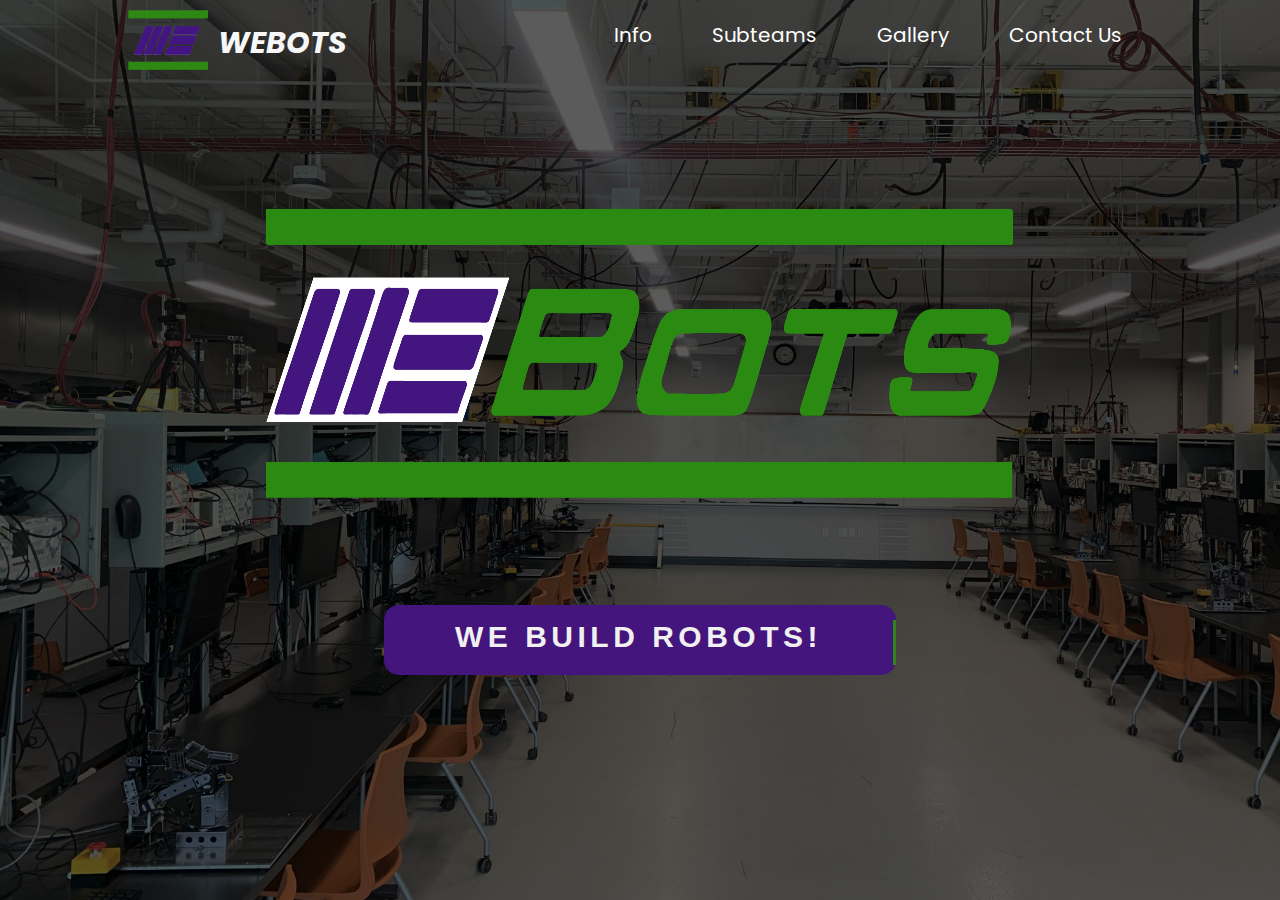
<file: docs/index.html>
<!DOCTYPE html>

<!-- adia -->
<!-- Above is the basic boiler plate for html docs-->
<html lang="en" dir="ltr">

<head>
  <!-- gives extra meta data so all our info is encoded using utf-8 for rendering
        basically websites are encoded differently since many langauges use diff symbols
        diff encoding leads to diff interpretations of it but it all depends (diff codes can
        encode a diff character)-->
  <!-- a meta tag that gives the browser info about ur website -->
  <meta charset="utf-8">
  <link rel="stylesheet" href="styles.css">
  <script defer src="scripts.js"></script>
  <title>WEBOTS</title>
  <meta name="viewport" content="width=device-width, initial-scale=1" /> 

</head>


<body>
    
   
    
<div class="container">
   
  <section class="one">
    
    <header>
      <div class="logo">
          <img class="logo-img" src="small-logo.png"><h2>WEBOTS</h2>
        </div>
        
        <nav class="nav-bar">
            <ul >
                <!--<li> <a href="#" class="link 1">Home placeholder</a></li>-->
                <li> <a href="#section-2" >Info</a></li>
                <li> <a href="#section-3" >Subteams</a></li>
                <li> <a href="#section-4" >Gallery</a></li>
                <!--<li> <a href="#section-5" >Sponsors</a></li>-->
                <li> <a href="#section-6" >Contact Us</a></li>
            </ul>
        </nav>
      </header>

    <img class ="main-logo" src="we-main3.png">
    <div class ="banner"><div class="typewriter">
        <h1>WE BUILD ROBOTS!</h1>
      </div>
    </div>
  </section>

  <section class="two">
    
    <!--Photo carousel to the left of the About us section (section2)-->
    <div class="slides">
      
        <div class="slide slide-1">
          <img src="ece.jpg">
        </div>
        <div class="slide slide-2">
          <img src="img2.jpeg">
        </div>
        <div class="slide slide-3">
          <img src="img3.jpeg">
        </div>
      
    </div>
    
    <div class="info">
    <h3 id="section-2" >Who are WE?</h3>
    
    <p> We are the Western Engineering Robotics Club. Our goal 
      is to provide an accessible learning envrionment where students of any discipline and 
      skill level are welcome to learn about and construct robots.
      <h4>Join us on Wednesdays @ 5:30pm in ACEB 3435</h4>
    </p>
    
    
    </div>
  </section>

  <section class="three reveal">
    <h3 id="section-3">WeBots Subteams</h3>

    <div class="cards">
      <div class="text-card">
        <h5>Mechanical</h5>
        <p>The mechanical team works in prototyping, 3d printing, and designing
          the joints and frames of the robot.
        </p>
      </div>
      <div class="text-card">
        <h5>Software</h5>
        <p>The software team works with machine learning and simulations
          , communications, control systems, and the central and distributed
        computing.</p>
      </div>
      <div class="text-card">
        <h5>Electrical</h5>
        <p>The electrical team works with PCB design, battery management, 
          voltage regulation, and motor control systems. </p>
      </div>
    </div>






  </section>
  <section class="four">
    <h3 id="section-4">Gallery and Past Projects</h3>
  </section>
  <!--<section class="five">
    <h3 id="section-5">SPONSORS</h3>
  </section>-->
  <section class="six">
    <div class="contact-us">
    <h3 id="section-6">Contact Us</h3>
    <p>Any questions? Get in touch with us through social media!</p>
    <img id="robot" src="robot.png" >
    </div>

    <div class="contact-info">
      <div class="button">
       
          <a href="https://instagram.com/webotsuwo?igshid=NTc4MTIwNjQ2YQ=="><img src="insta.png" ></a>
        </div>
      
        
        <div class="button">
          
        <a href="https://discord.gg/RW7a62qgPr" ><img src ="discord.png" ></a>
      </div>
        
    </div>
    </div>
  </section>
</div>

  
</body>

</html>
</file>
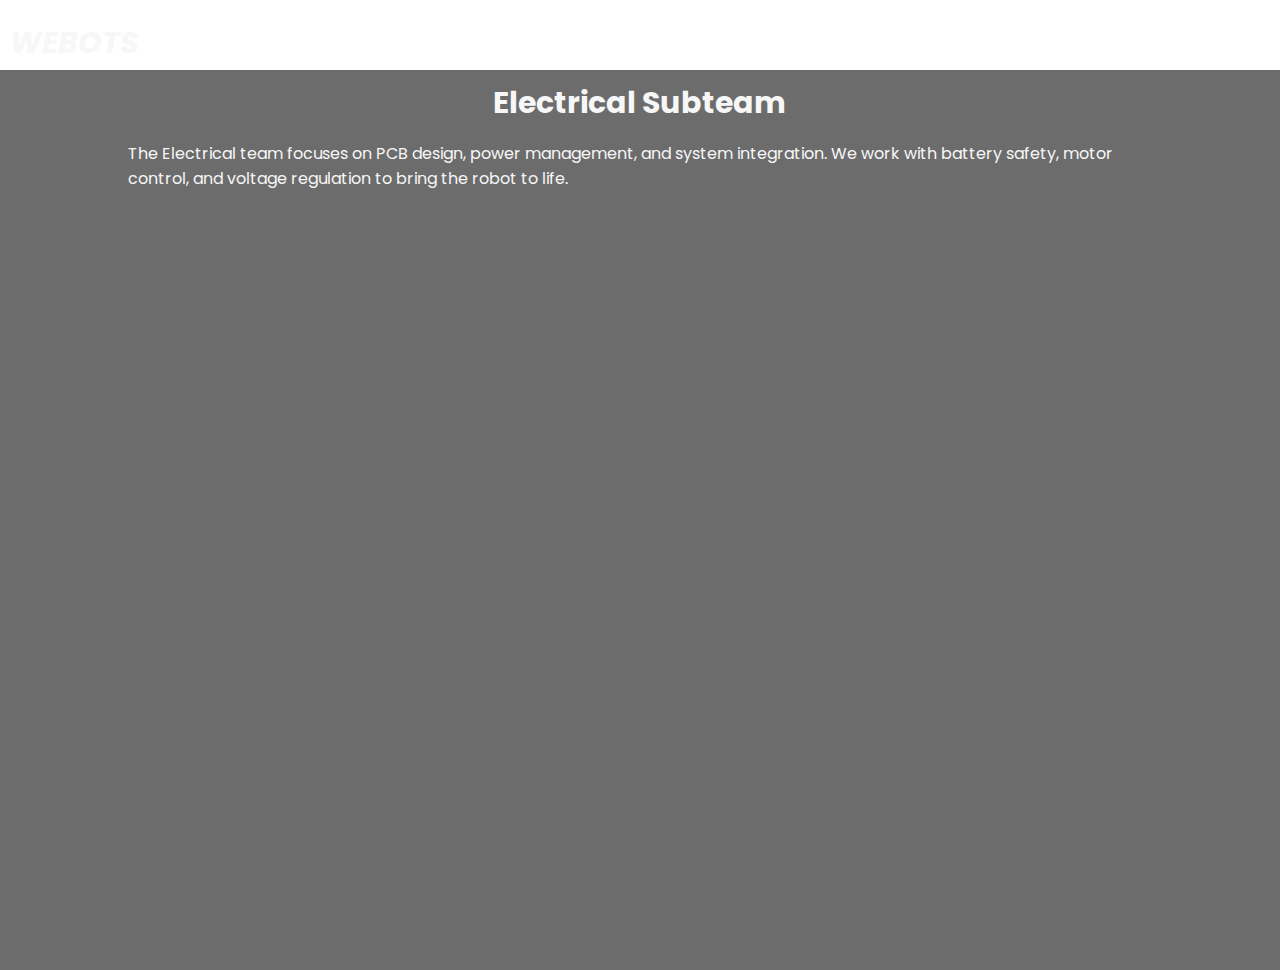
<file: docs/electrical.html>
<!DOCTYPE html>
<html lang="en">
<head>
  <meta charset="UTF-8">
  <meta name="viewport" content="width=device-width, initial-scale=1.0">
  <title>Electrical Subteam - Webots</title>
  <link rel="stylesheet" href="styles.css">
</head>
<body>
  <header>
    <a href="index.html" class="logo"><h2>WEBOTS</h2></a>
  </header>

  <section class="three">
    <h3>Electrical Subteam</h3>
    <p>
      The Electrical team focuses on PCB design, power management, and system
      integration. We work with battery safety, motor control, and voltage
      regulation to bring the robot to life.
    </p>
  </section>
</body>
</html>
</file>
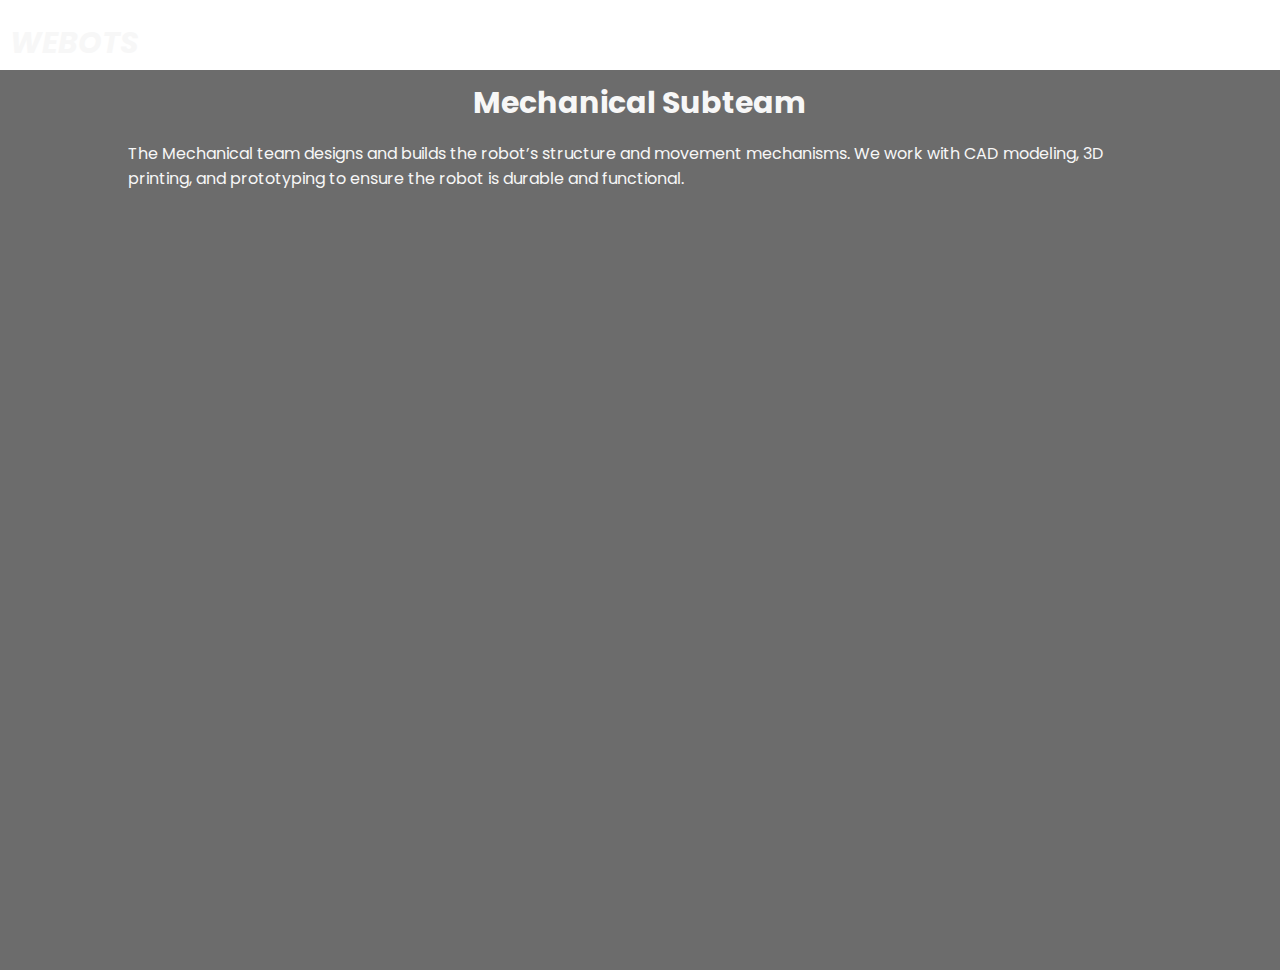
<file: docs/mechanical.html>
<!DOCTYPE html>
<html lang="en">
<head>
  <meta charset="UTF-8">
  <meta name="viewport" content="width=device-width, initial-scale=1.0">
  <title>Mechanical Subteam - Webots</title>
  <link rel="stylesheet" href="styles.css">
</head>
<body>
  <header>
    <a href="index.html" class="logo"><h2>WEBOTS</h2></a>
  </header>

  <section class="three">
    <h3>Mechanical Subteam</h3>
    <p>
      The Mechanical team designs and builds the robot’s structure and movement
      mechanisms. We work with CAD modeling, 3D printing, and prototyping to
      ensure the robot is durable and functional.
    </p>
  </section>
</body>
</html>
</file>
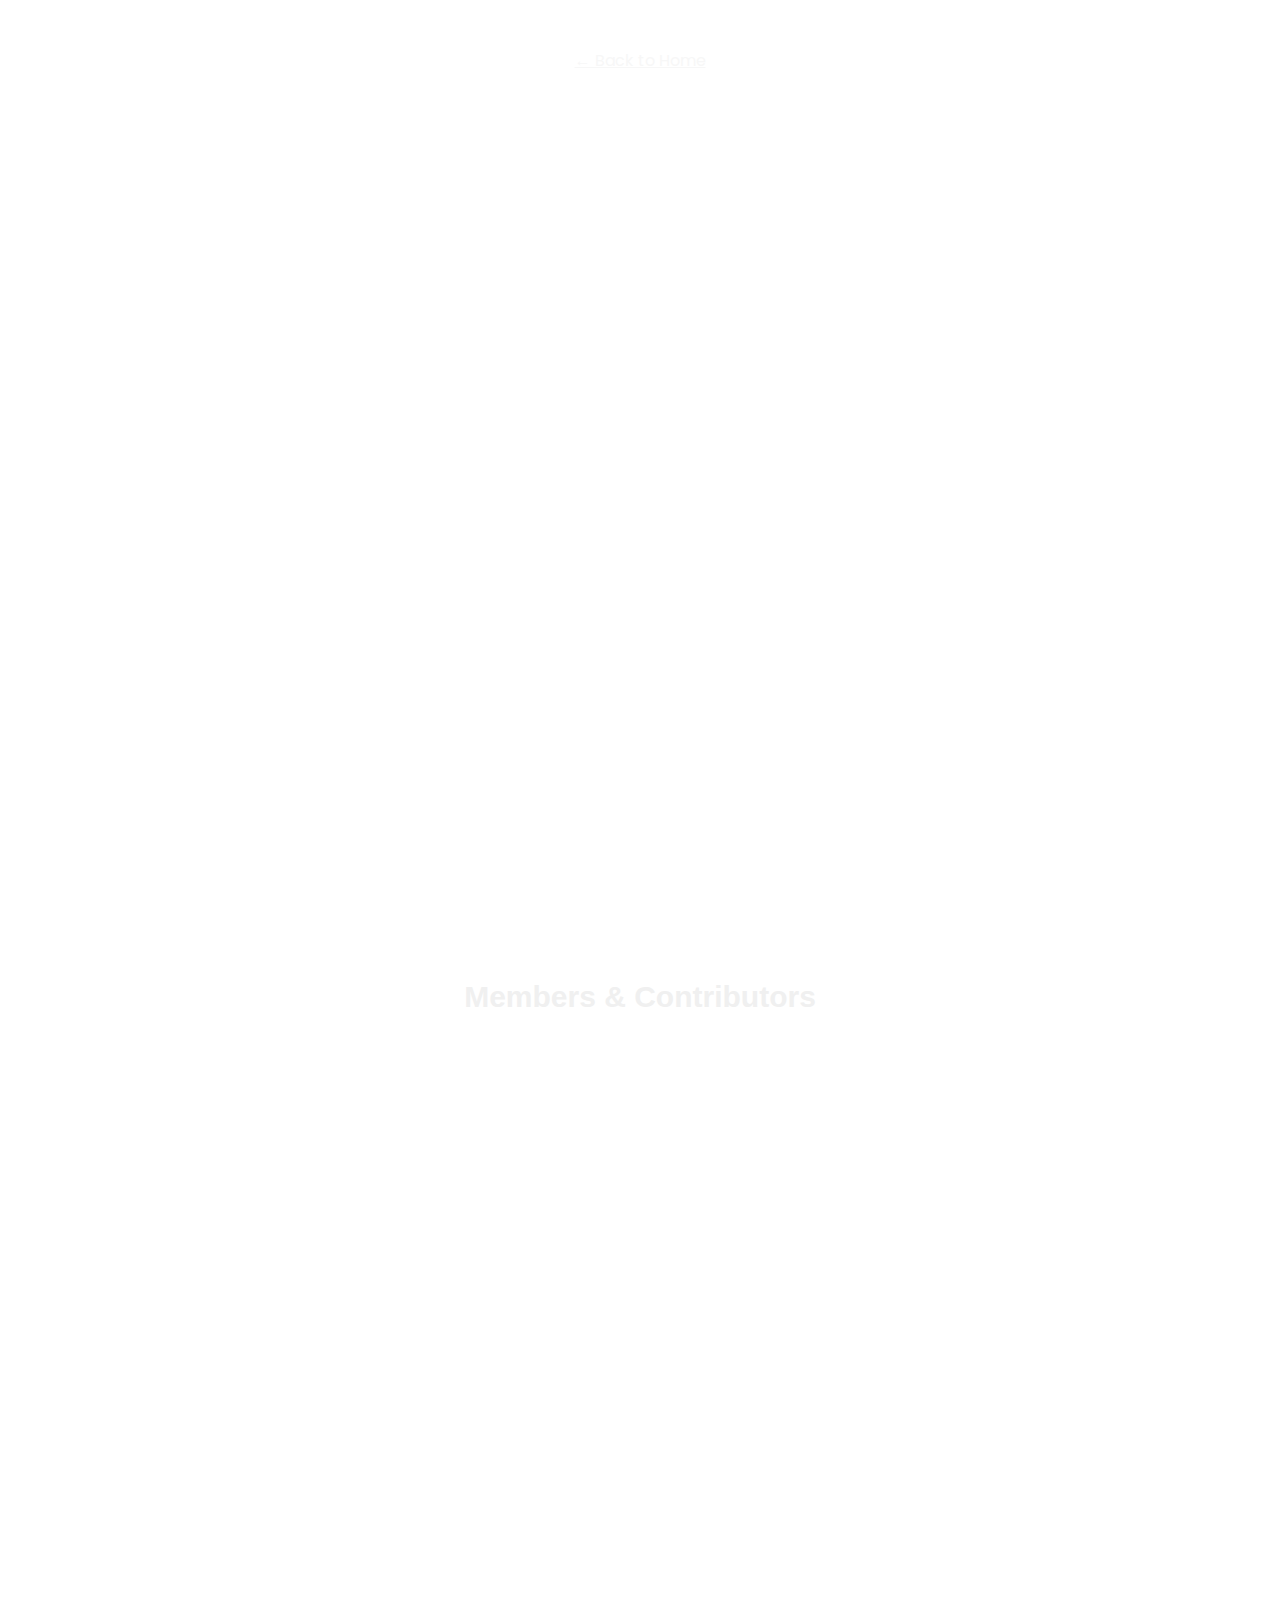
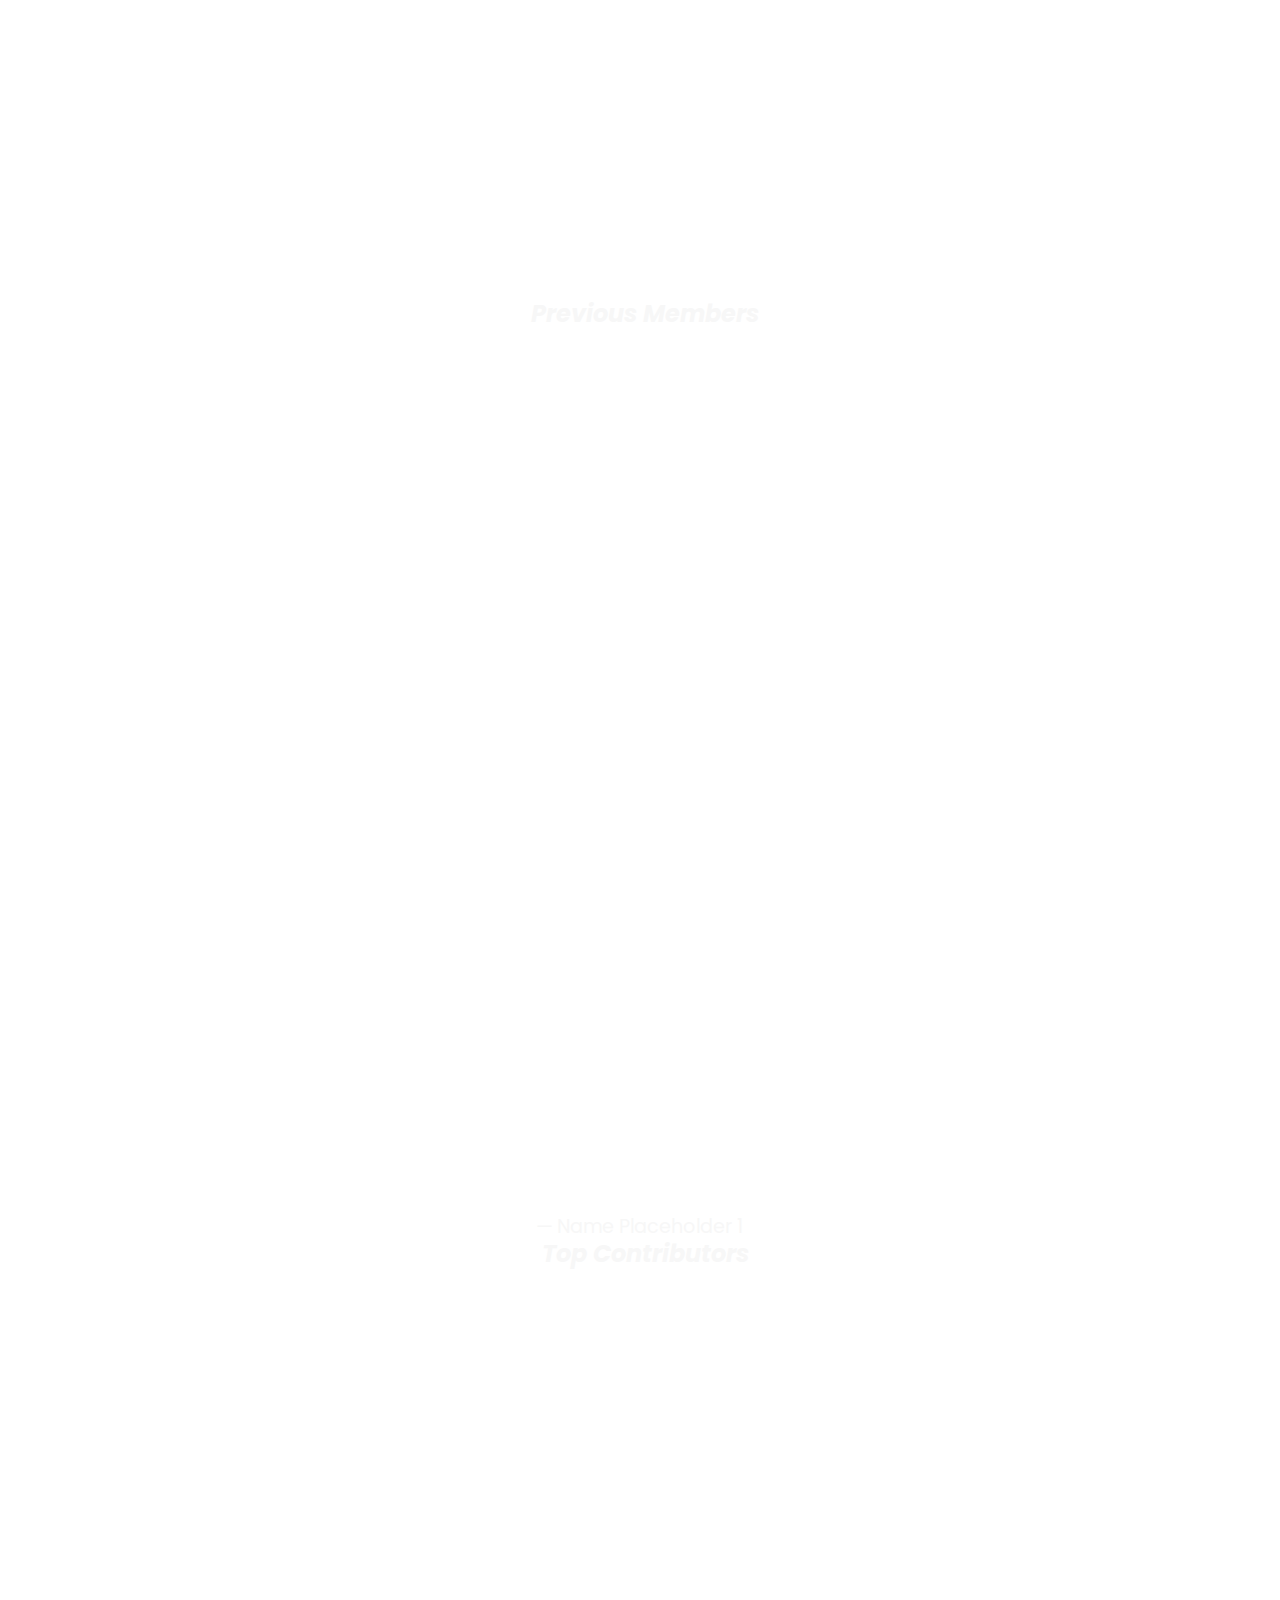
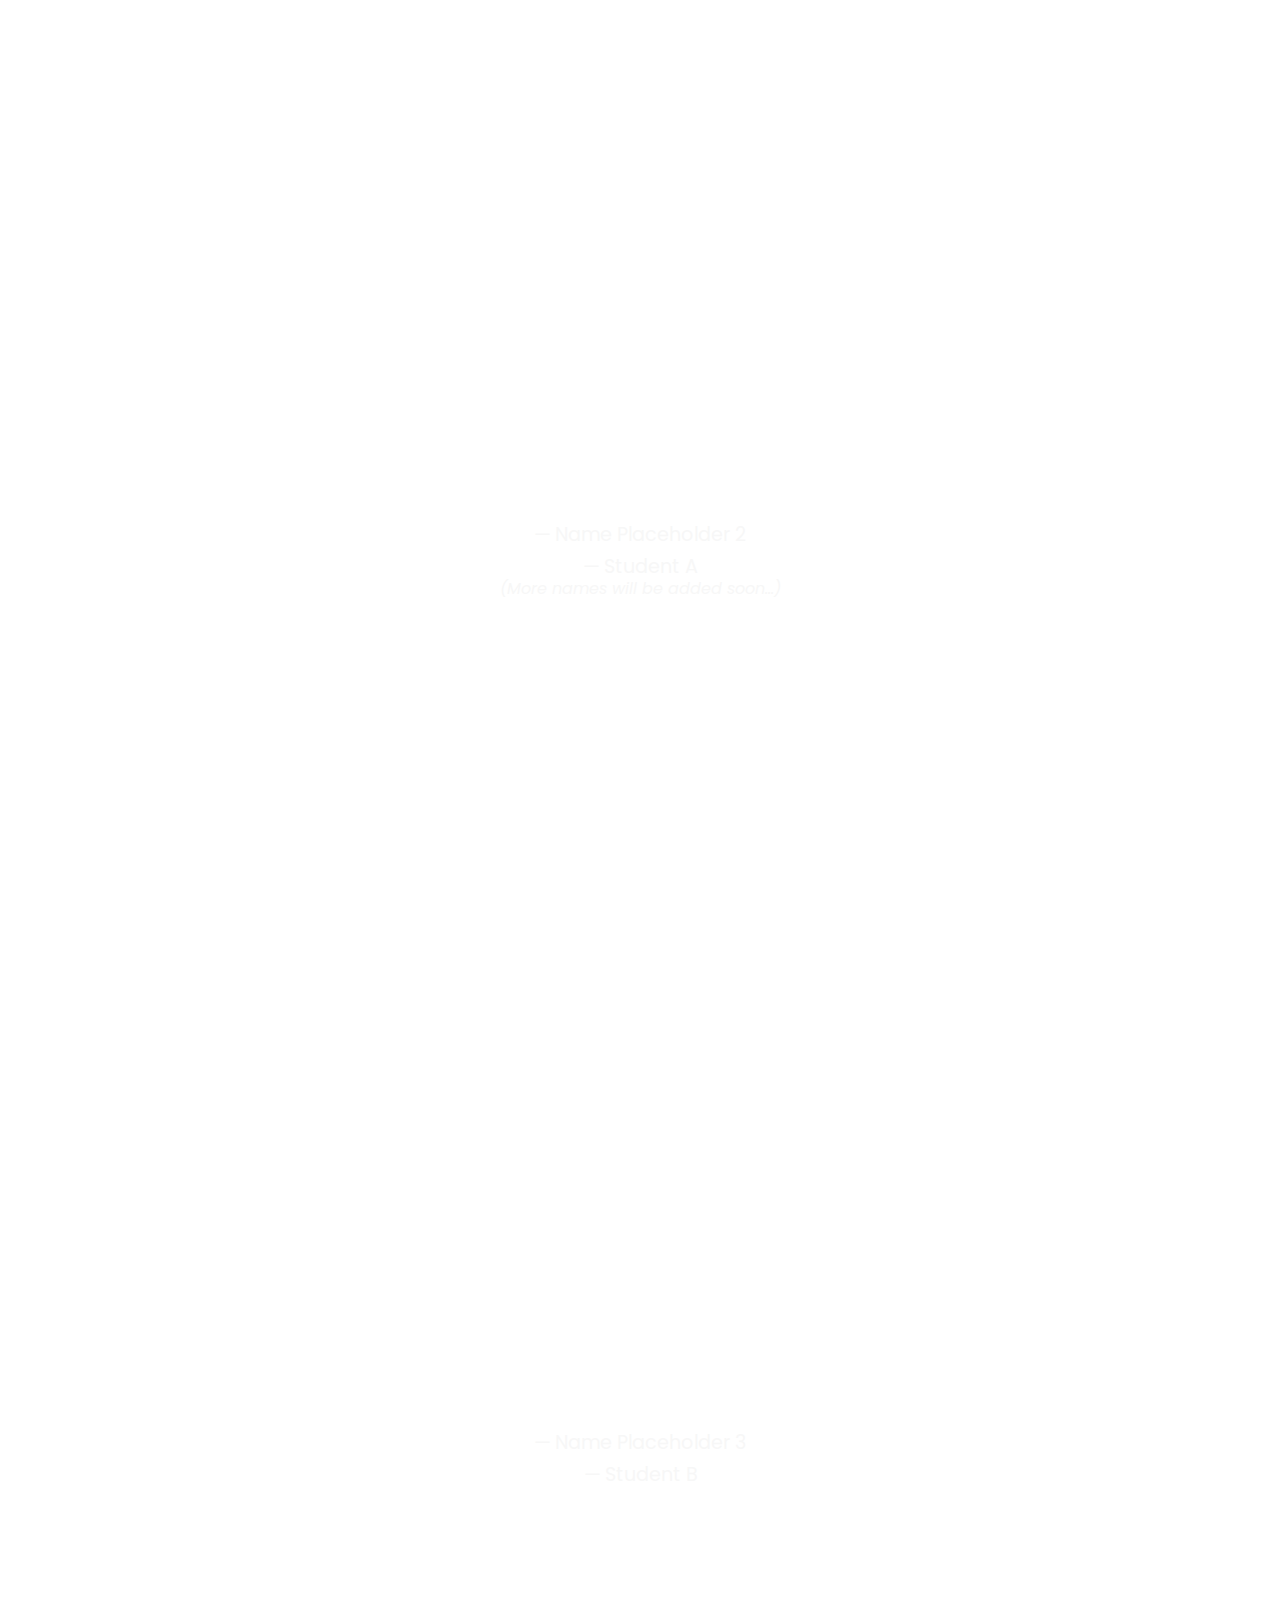
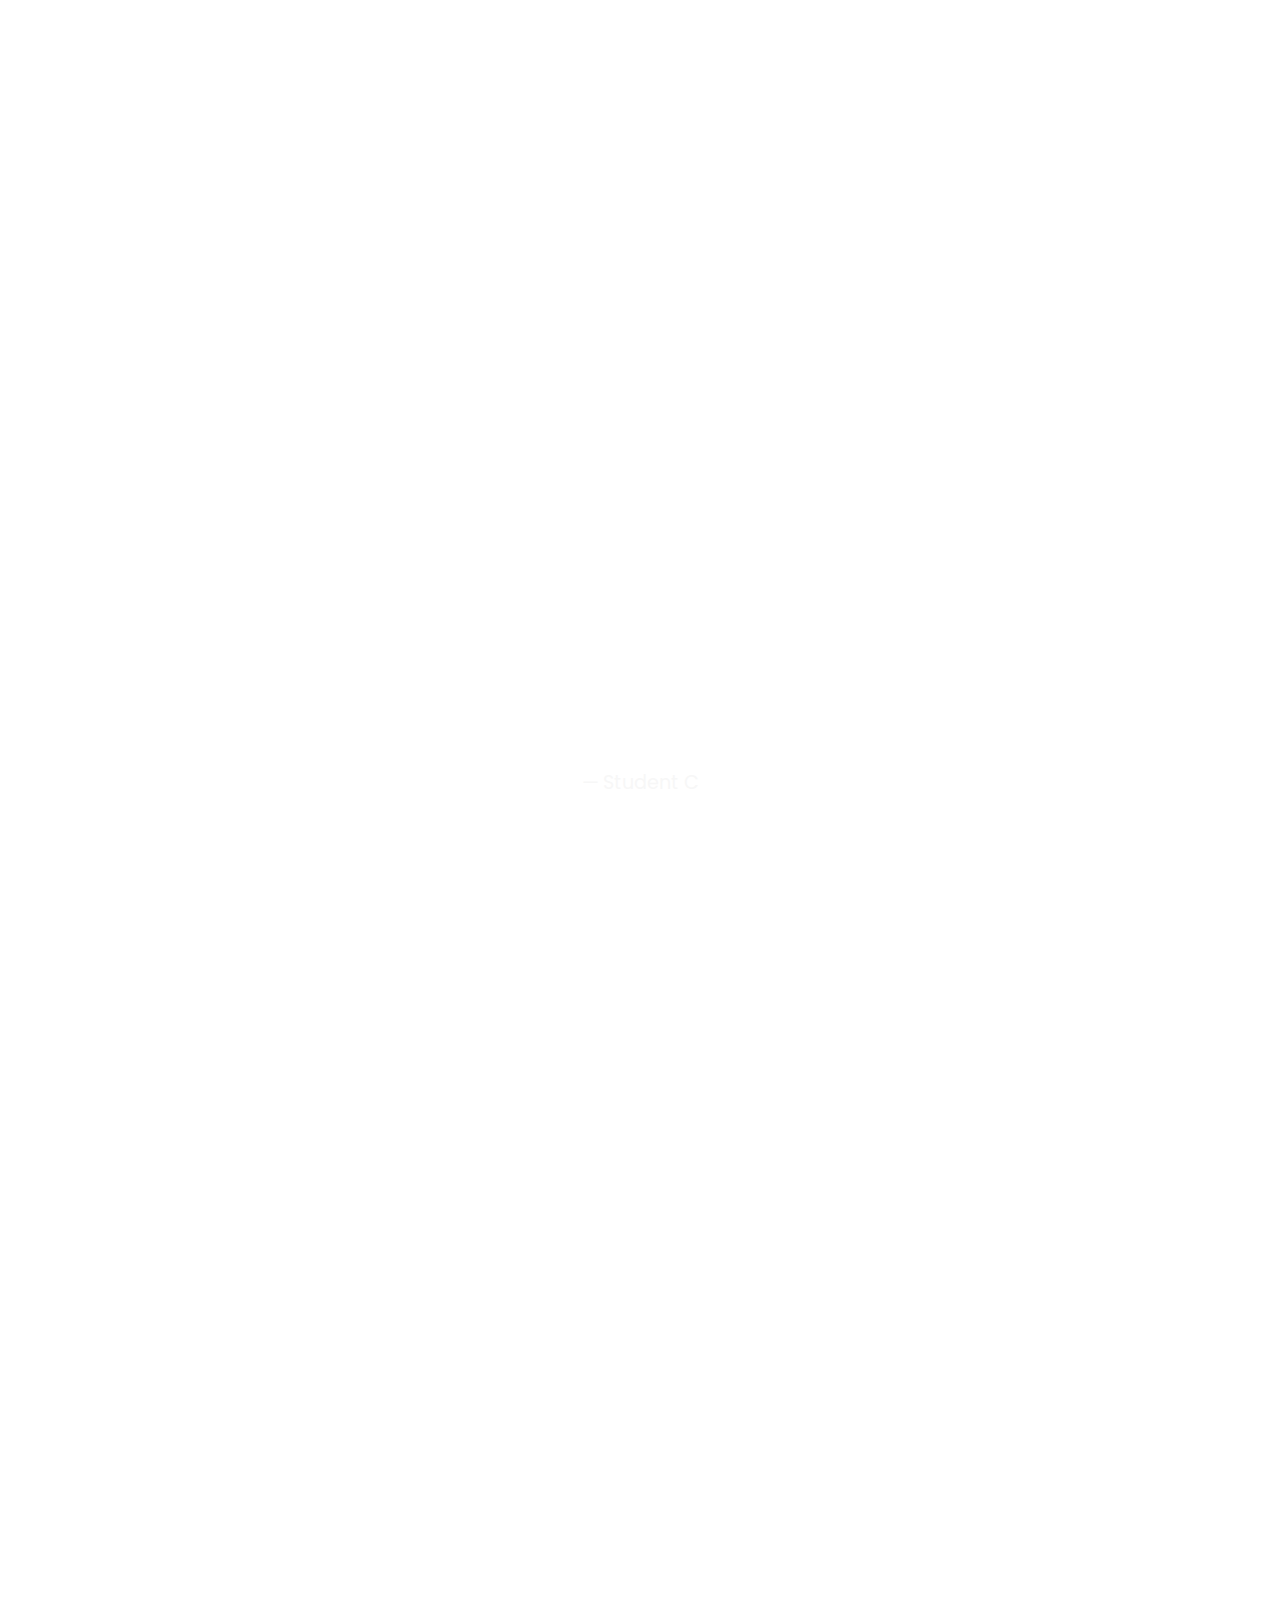
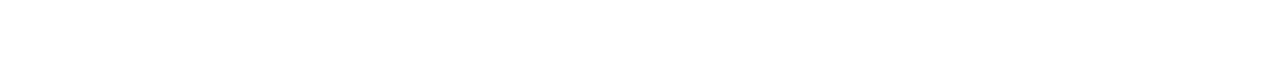
<file: docs/members.html>
<!doctype html>
<html lang="en">
<head>
  <meta charset="utf-8" />
  <meta name="viewport" content="width=device-width,initial-scale=1" />
  <title>Members | WEBOTS</title>
  <link rel="stylesheet" href="styles.css">
  <style>
    main { max-width: 900px; margin: 0 auto; padding: 3rem 1rem; }
    .back { display: inline-block; margin-bottom: 1rem; }
    h1, h2 { text-align: center; margin: 1rem 0; }
    ul { list-style: none; padding: 0; font-size: 1.2rem; }
    li { margin: .5rem 0; }
    .section { margin-bottom: 2.5rem; }
  </style>
</head>
<body>
  <main>
    <a class="back" href="index.html">← Back to Home</a>
    <h1>Members & Contributors</h1>

    <div class="section">
      <h2>Previous Members</h2>
      <ul>
        <li>— Name Placeholder 1</li>
        <li>— Name Placeholder 2</li>
        <li>— Name Placeholder 3</li>
      </ul>
    </div>

    <div class="section">
      <h2>Top Contributors</h2>
      <ul>
        <li>— Student A</li>
        <li>— Student B</li>
        <li>— Student C</li>
      </ul>
    </div>

    <p style="text-align:center; font-style:italic; margin-top:2rem;">
      (More names will be added soon…)
    </p>
  </main>
</body>
</html>
</file>
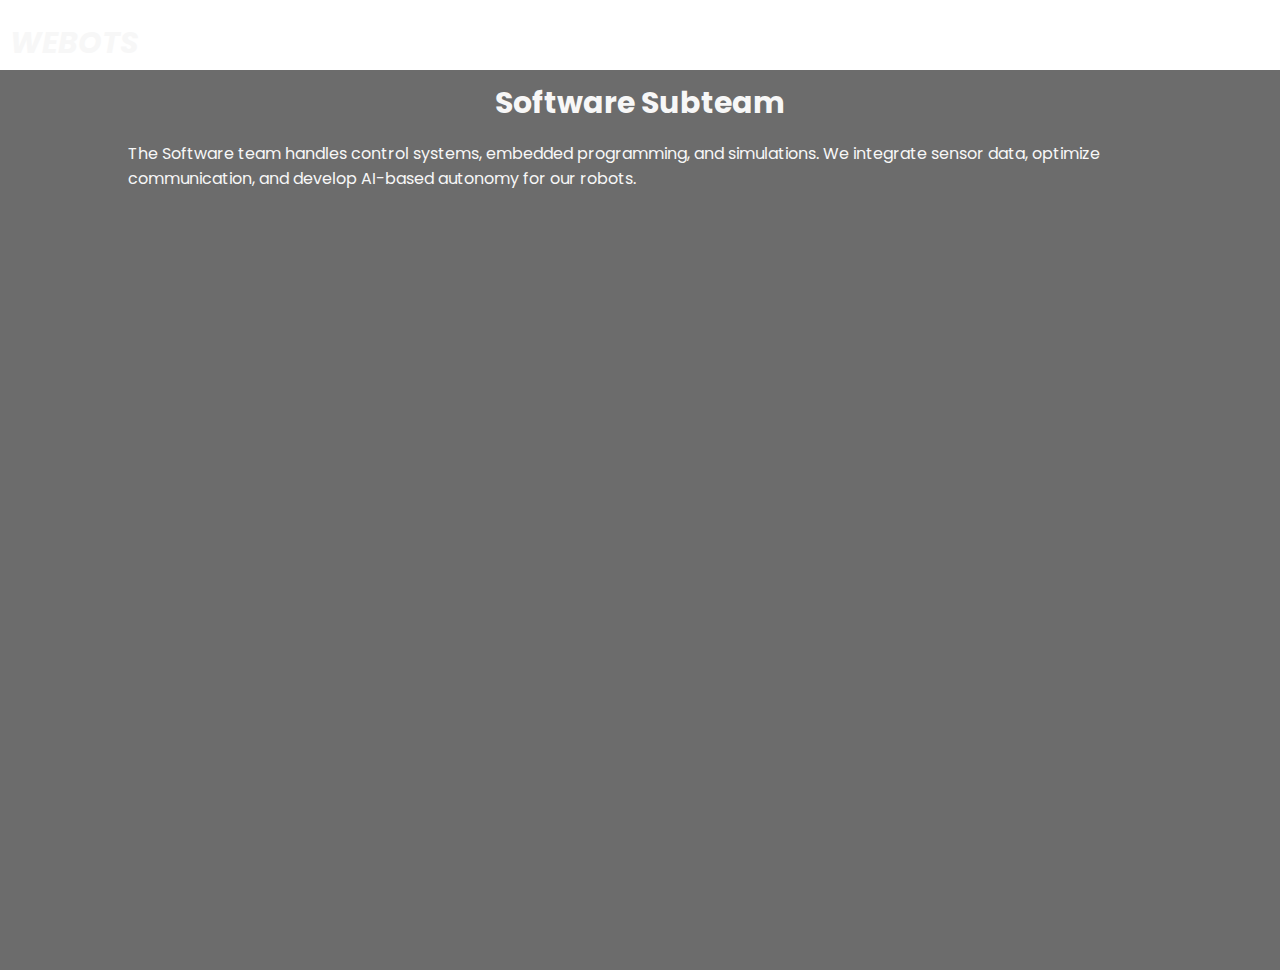
<file: docs/software.html>
<!DOCTYPE html>
<html lang="en">
<head>
  <meta charset="UTF-8">
  <meta name="viewport" content="width=device-width, initial-scale=1.0">
  <title>Software Subteam - Webots</title>
  <link rel="stylesheet" href="styles.css">
</head>
<body>
  <header>
    <a href="index.html" class="logo"><h2>WEBOTS</h2></a>
  </header>

  <section class="three">
    <h3>Software Subteam</h3>
    <p>
      The Software team handles control systems, embedded programming, and
      simulations. We integrate sensor data, optimize communication, and develop
      AI-based autonomy for our robots.
    </p>
  </section>
</body>
</html>
</file>
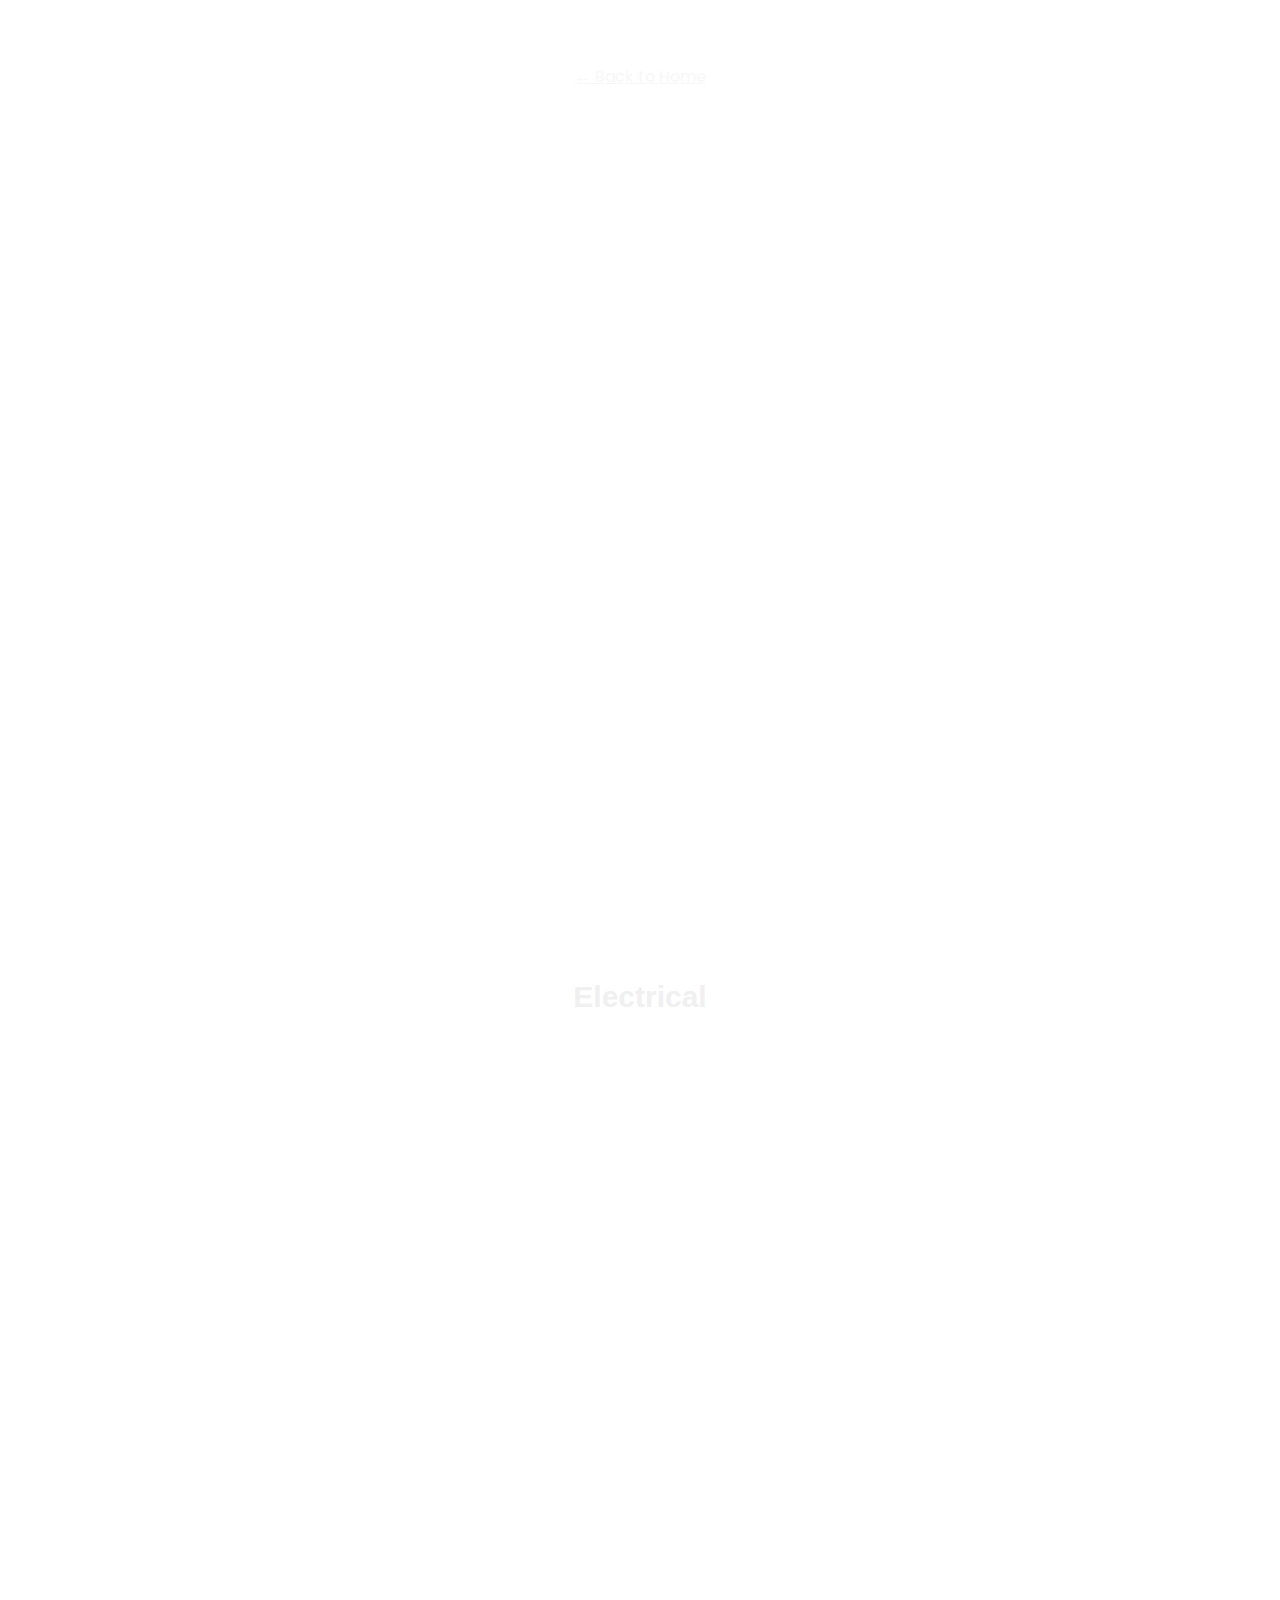
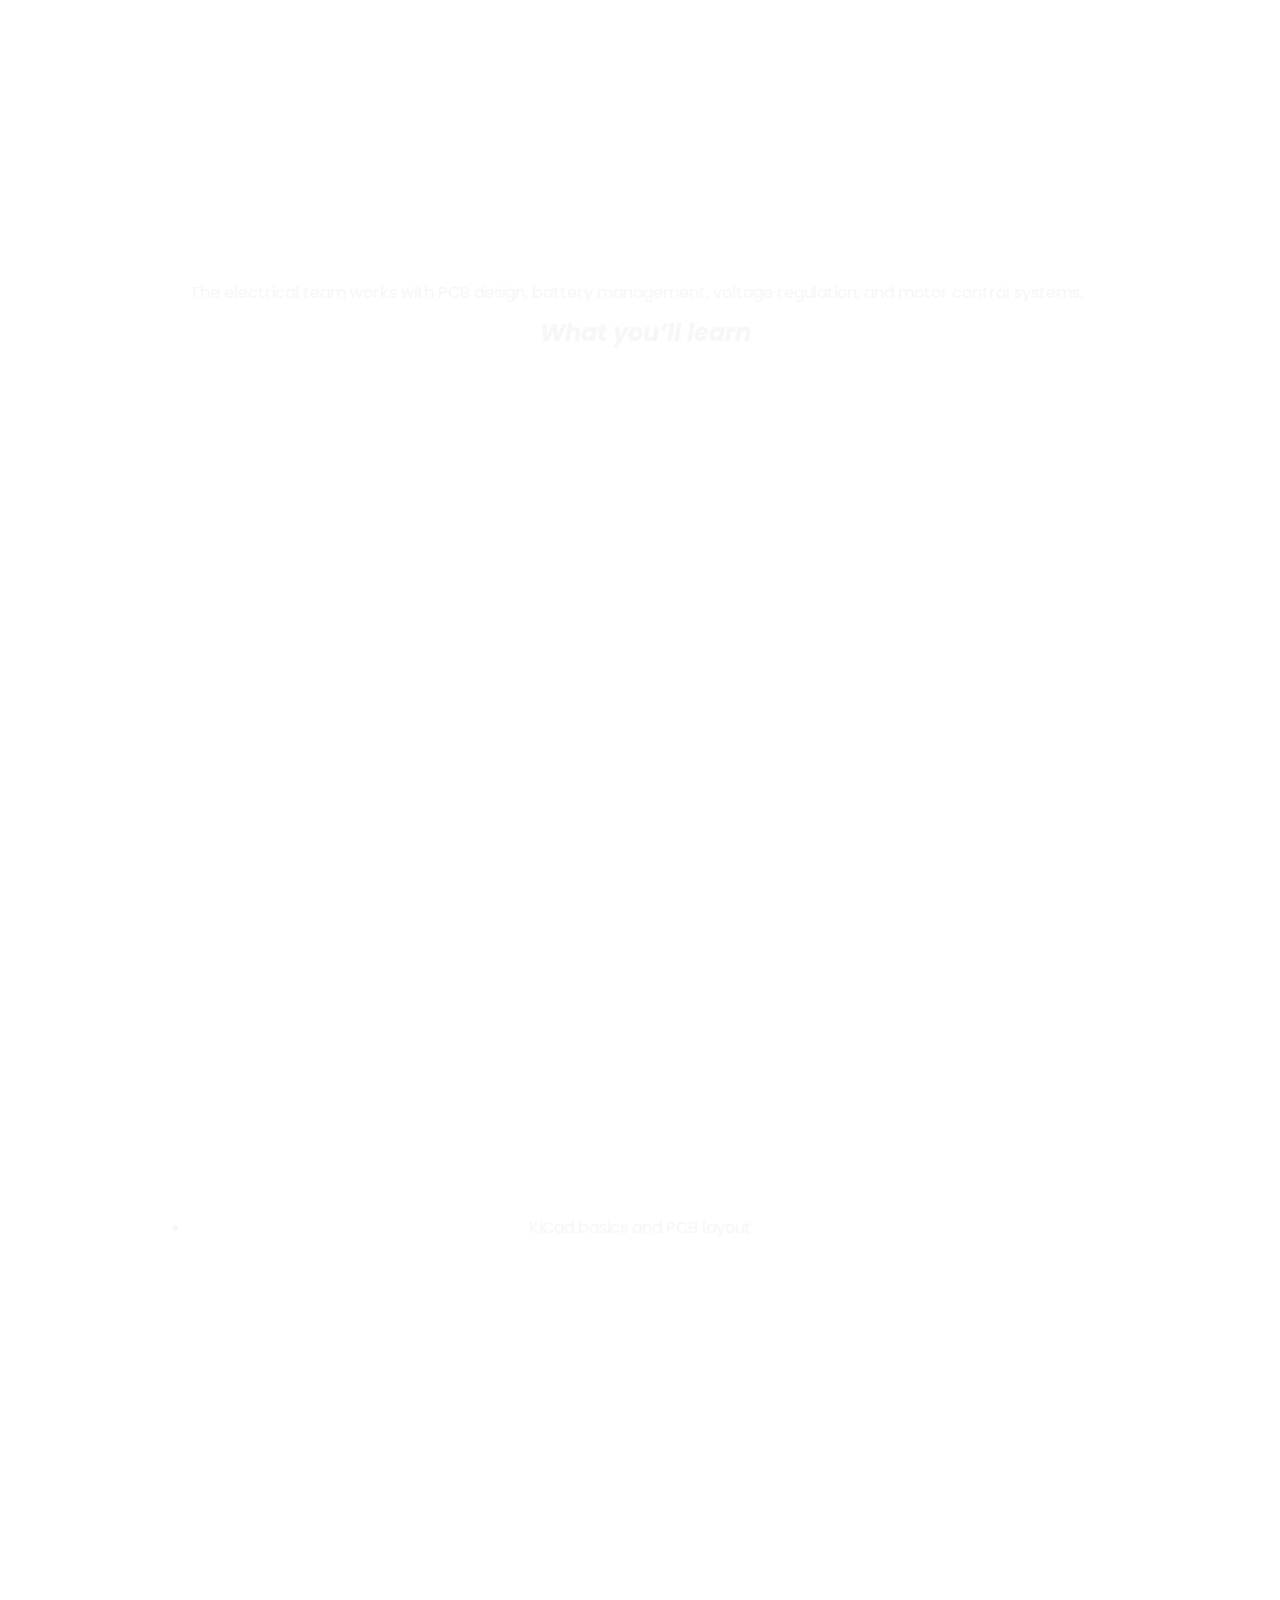
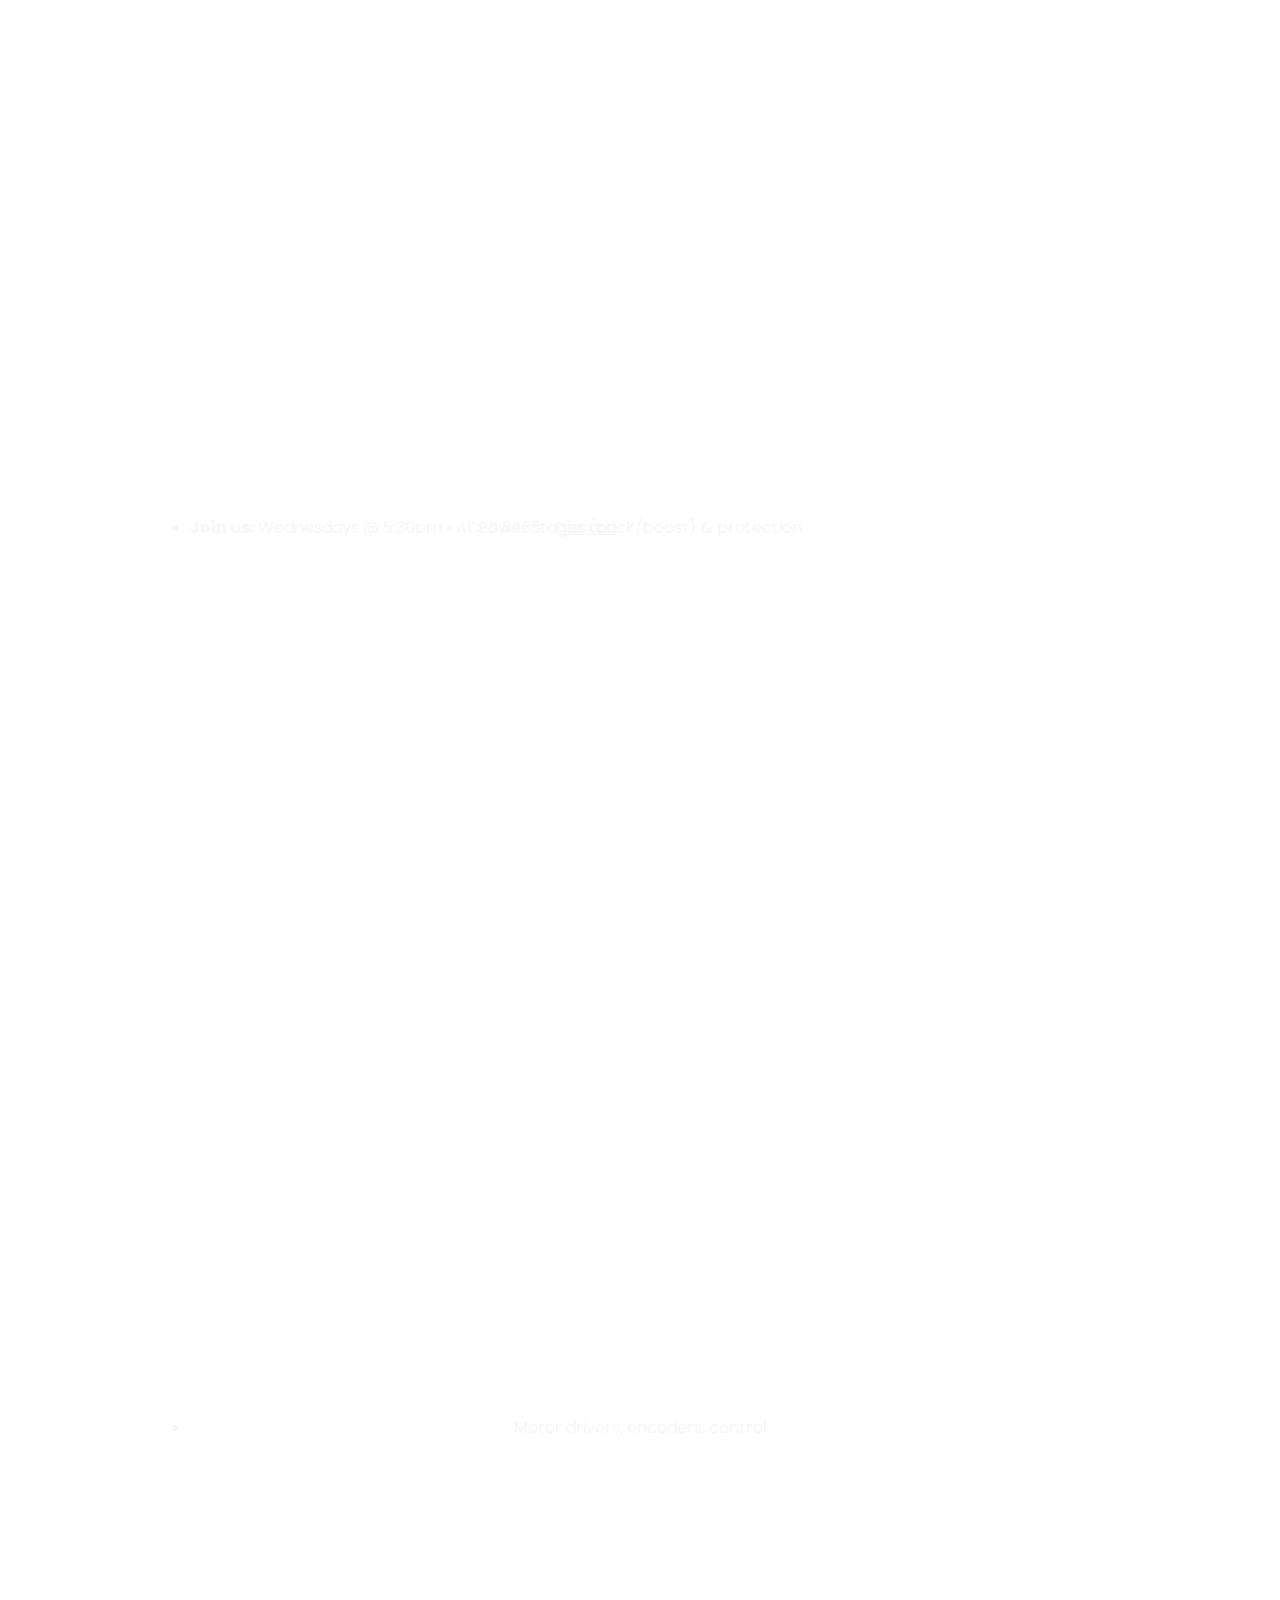
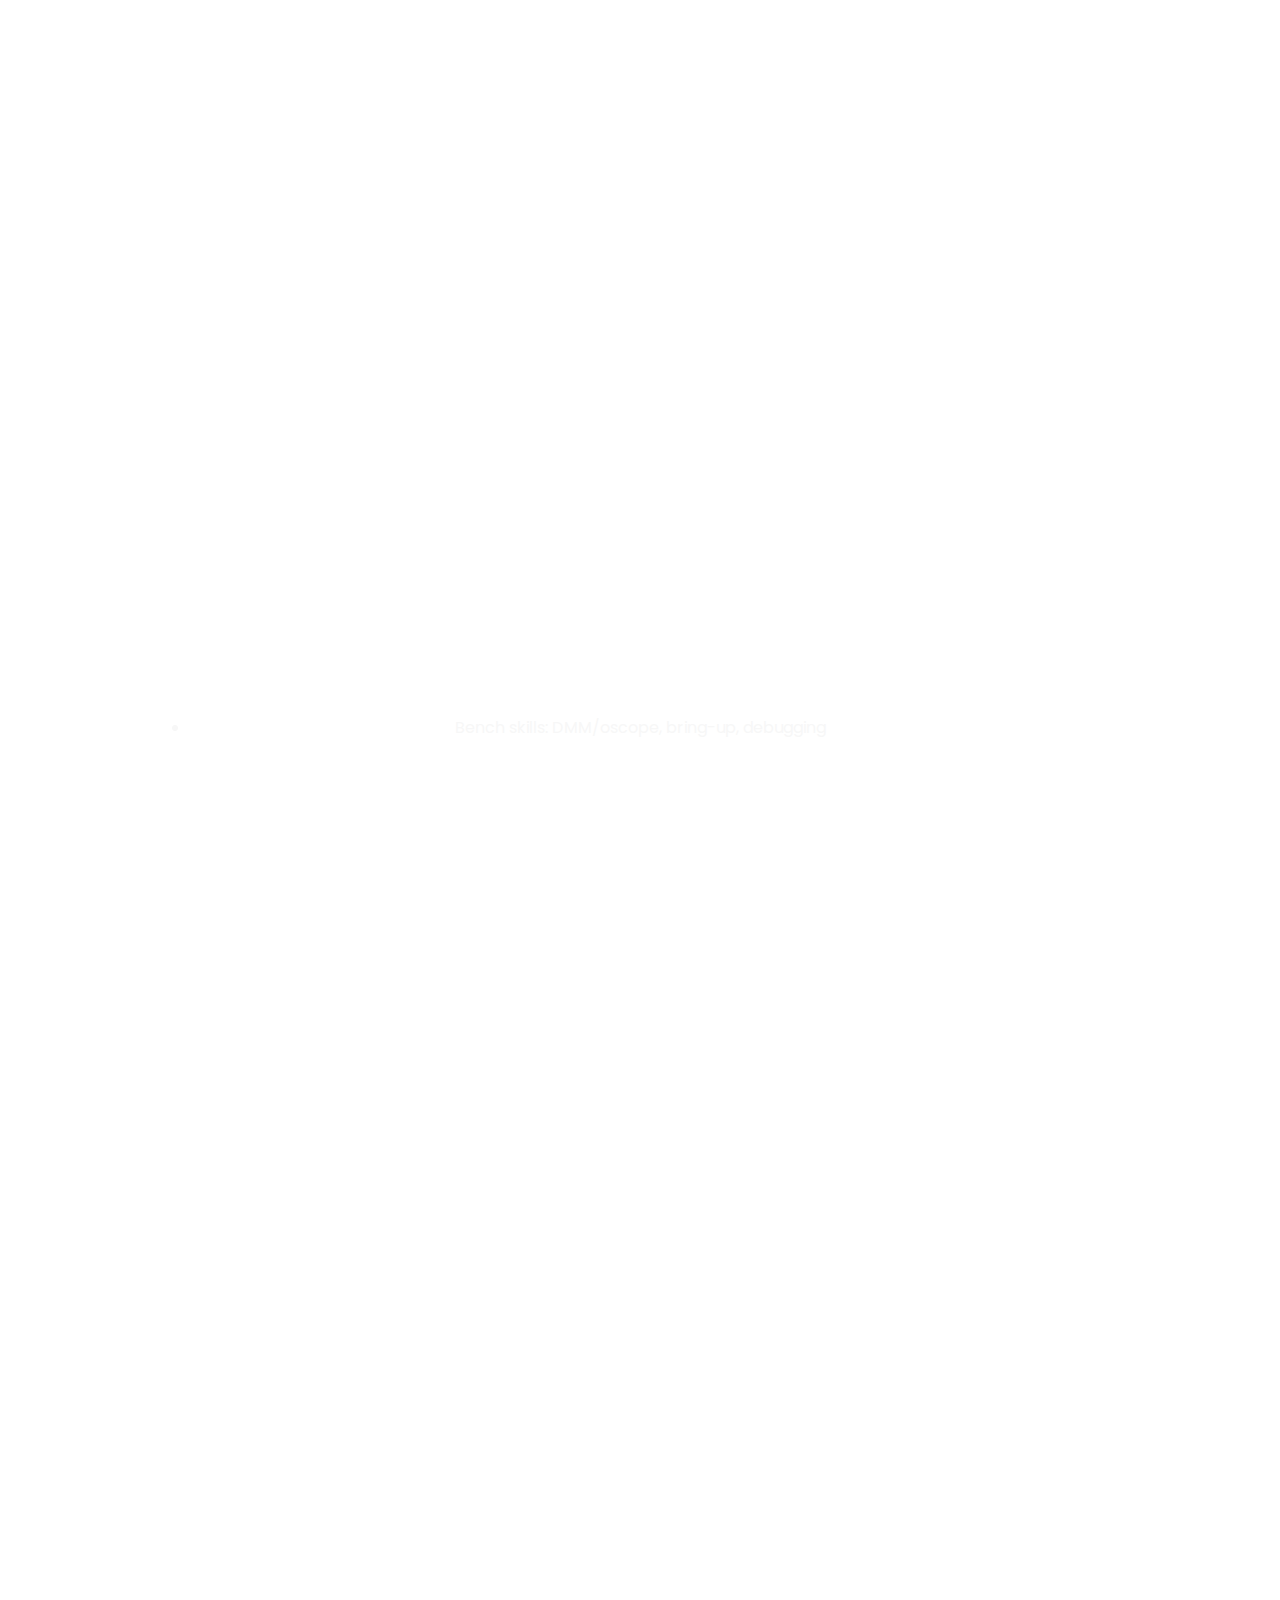
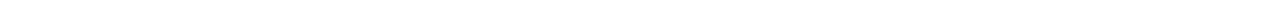
<file: docs/subteams/electrical.html>
<!doctype html>
<html lang="en">
<head>
  <meta charset="utf-8" />
  <meta name="viewport" content="width=device-width,initial-scale=1" />
  <title>Electrical | WEBOTS</title>
  <link rel="stylesheet" href="../styles.css">
  <style>
    main { max-width:900px; margin:0 auto; padding:3rem 1rem; }
    .back { display:inline-block; margin:1rem 0; }
  </style>
</head>
<body>
  <main>
    <a class="back" href="../index.html">← Back to Home</a>
    <h1>Electrical</h1>
    <p>The electrical team works with PCB design, battery management, voltage regulation, and motor control systems.</p>

    <h2>What you’ll learn</h2>
    <ul>
      <li>KiCad basics and PCB layout</li>
      <li>Power stages (buck/boost) & protection</li>
      <li>Motor drivers, encoders, control</li>
      <li>Bench skills: DMM/oscope, bring-up, debugging</li>
    </ul>

    <p><strong>Join us:</strong> Wednesdays @ 5:30pm • ACEB 3435 • 
      <a href="https://discord.gg/RW7a62qgPr">Discord</a>
    </p>
  </main>
</body>
</html>
</file>
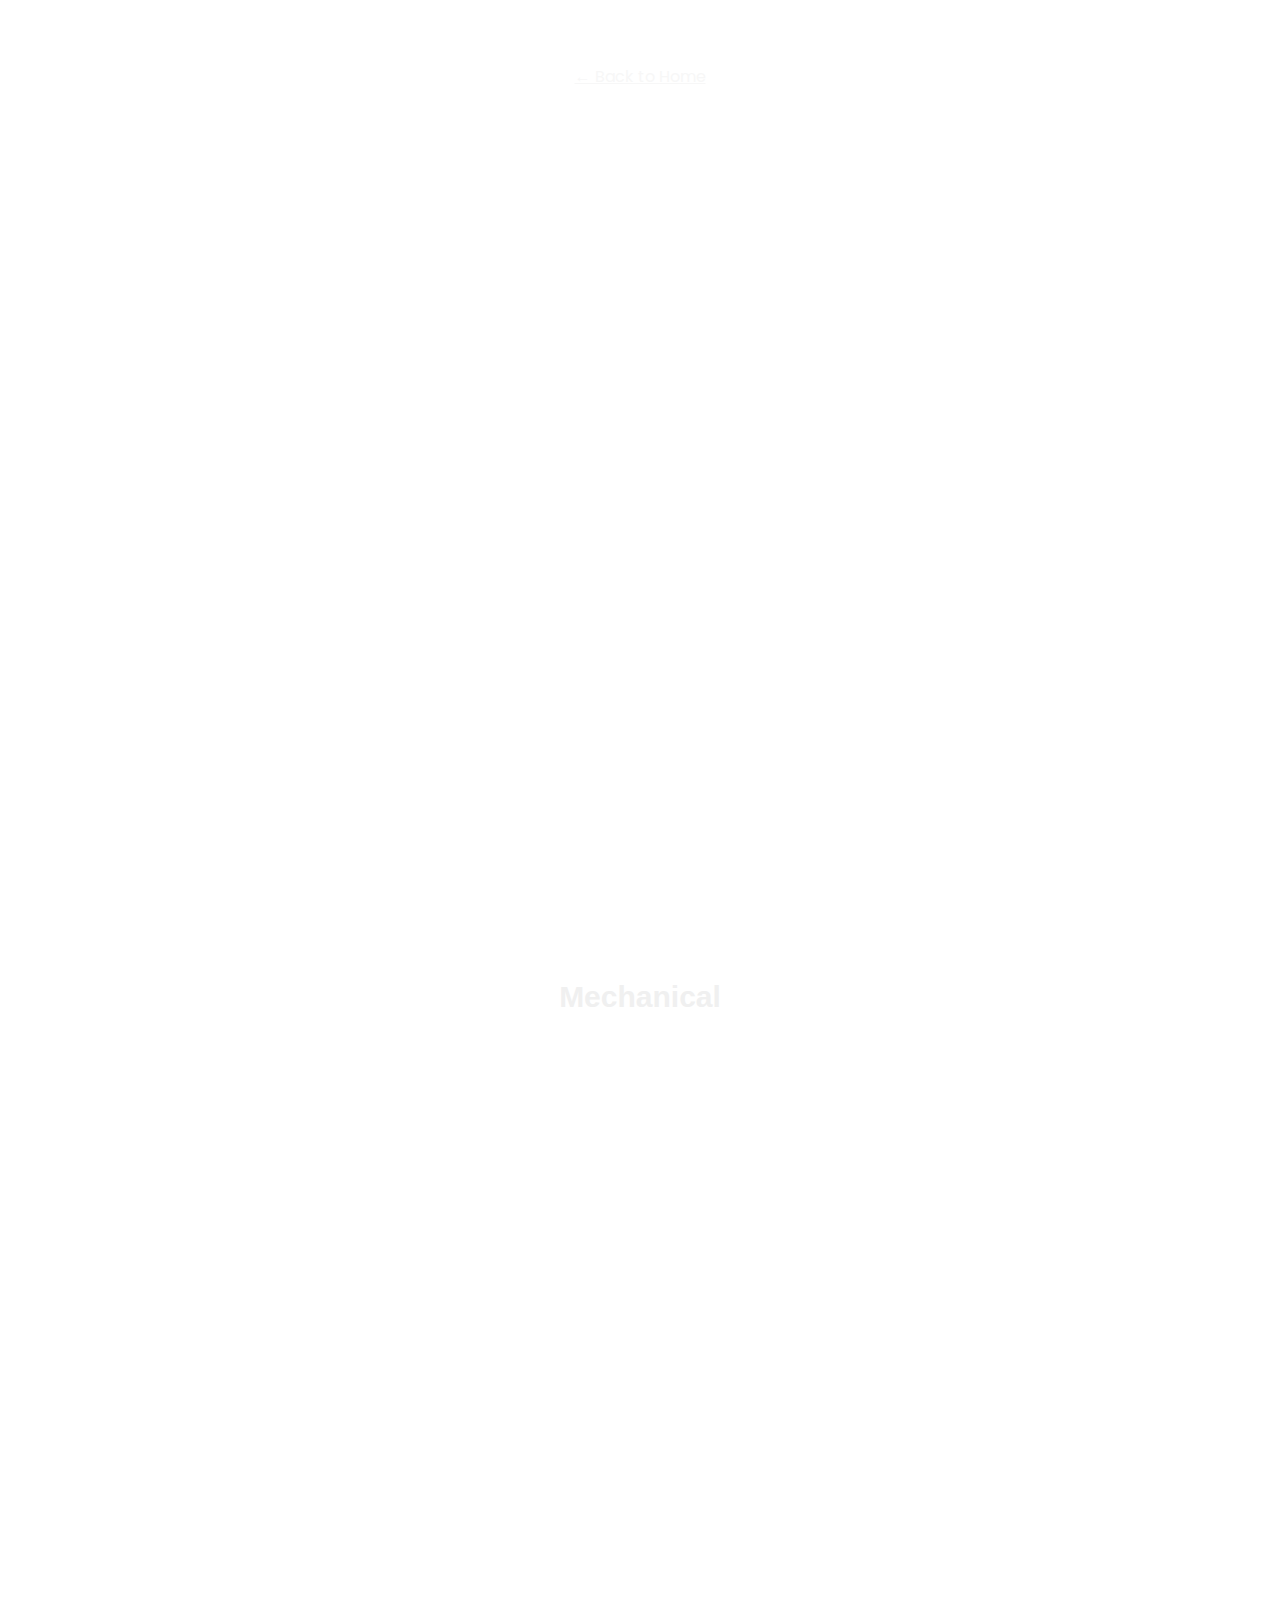
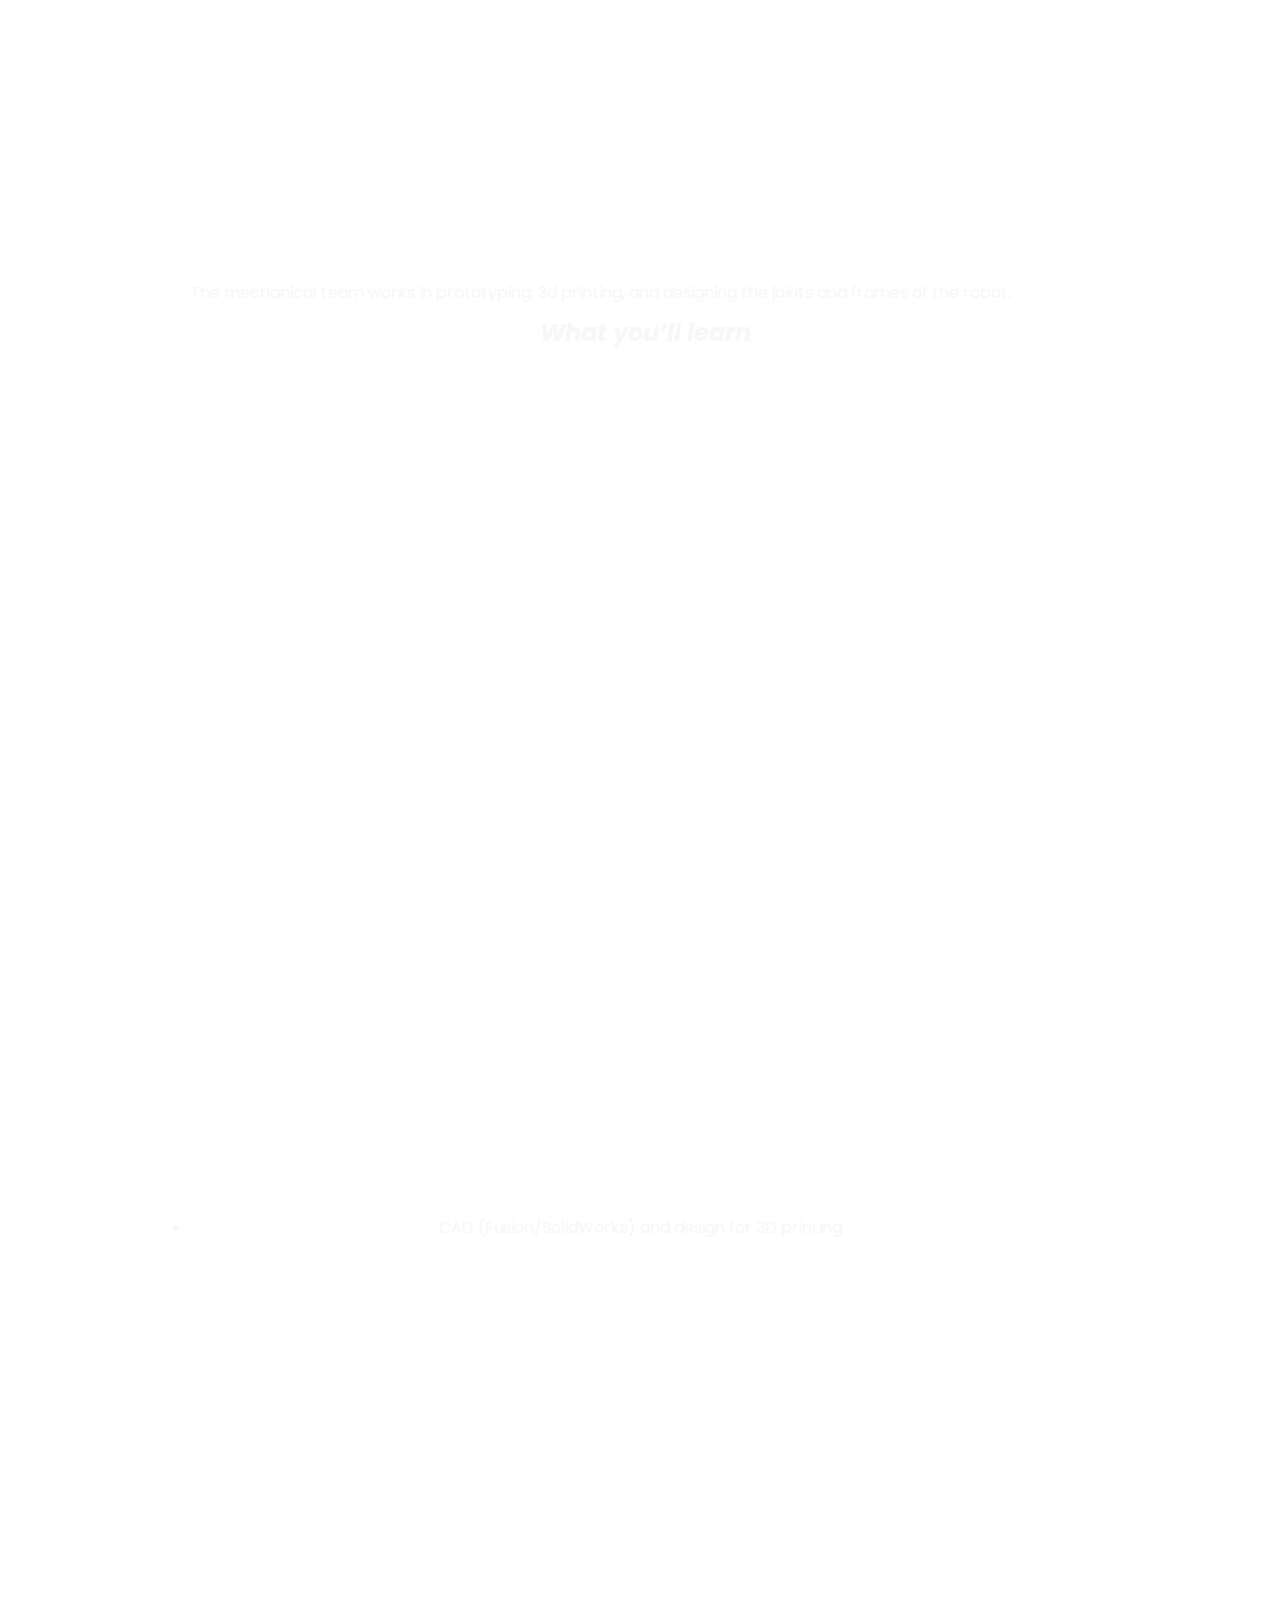
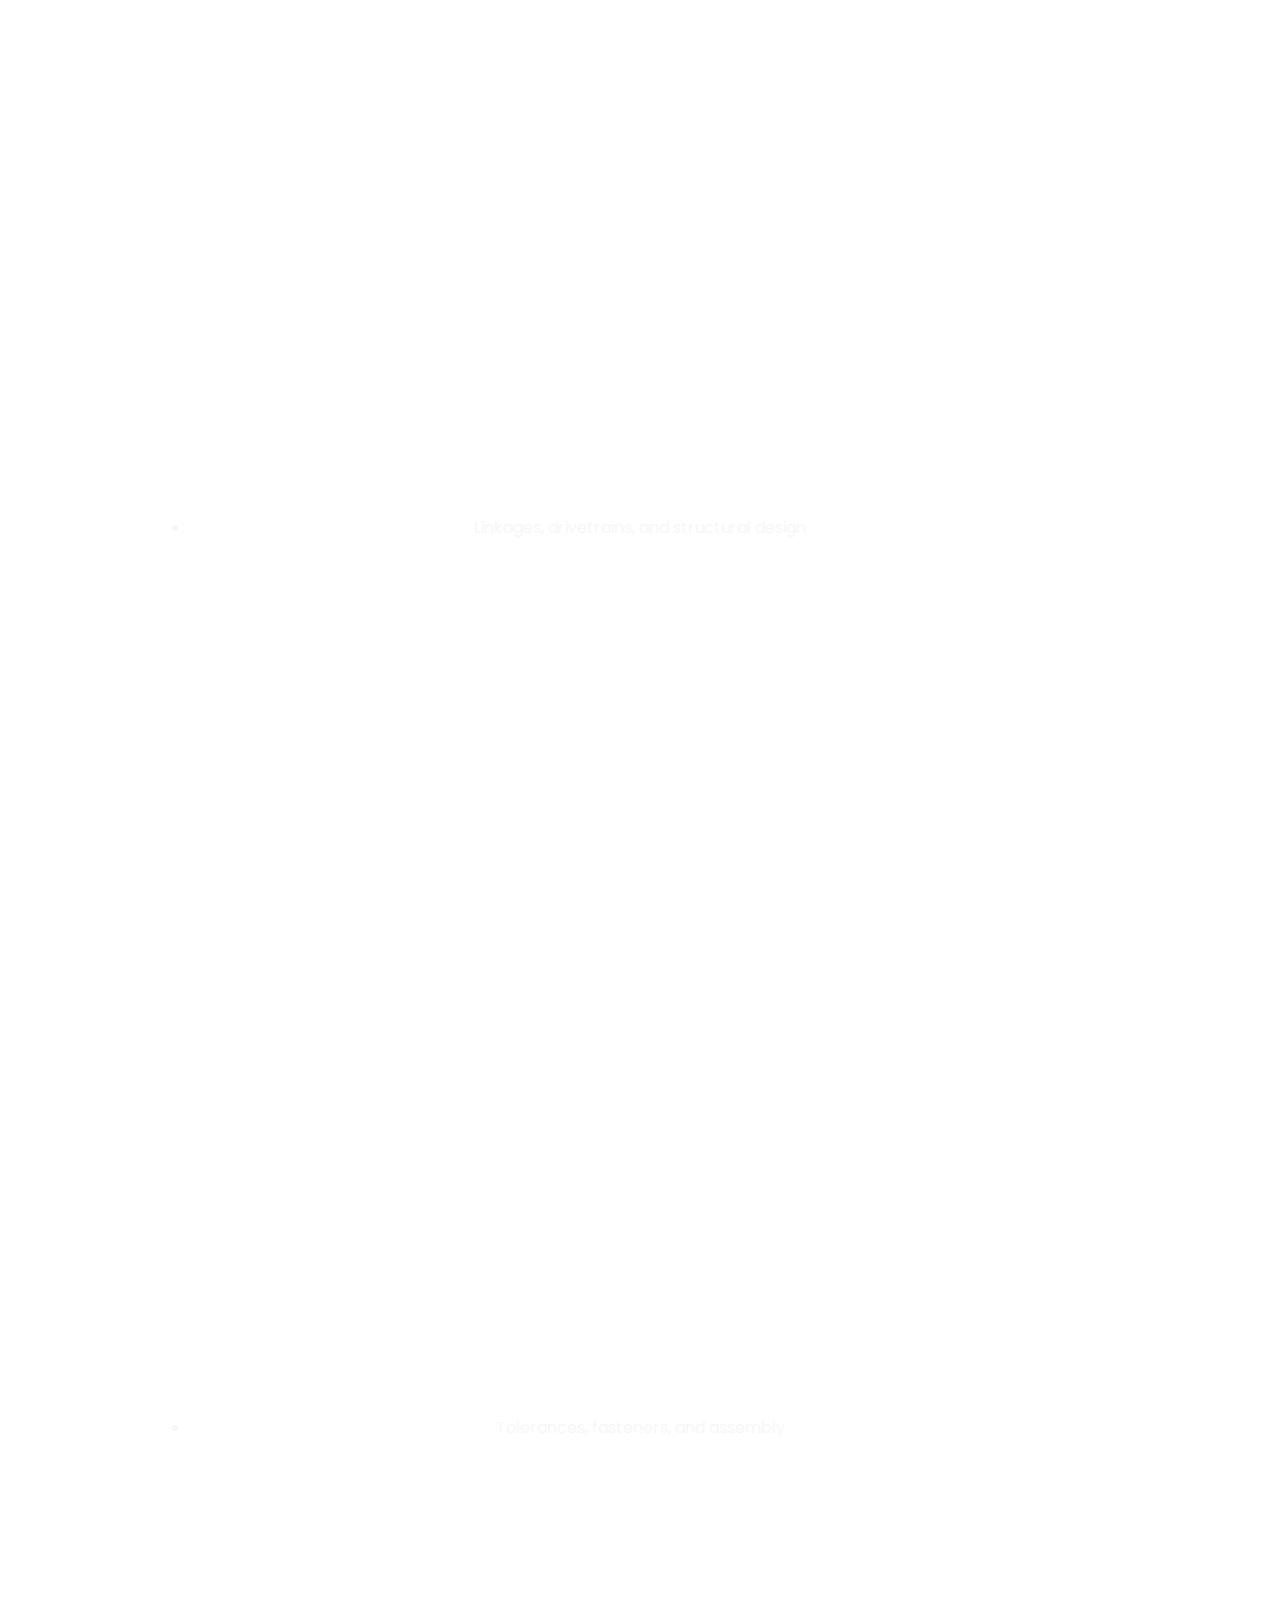
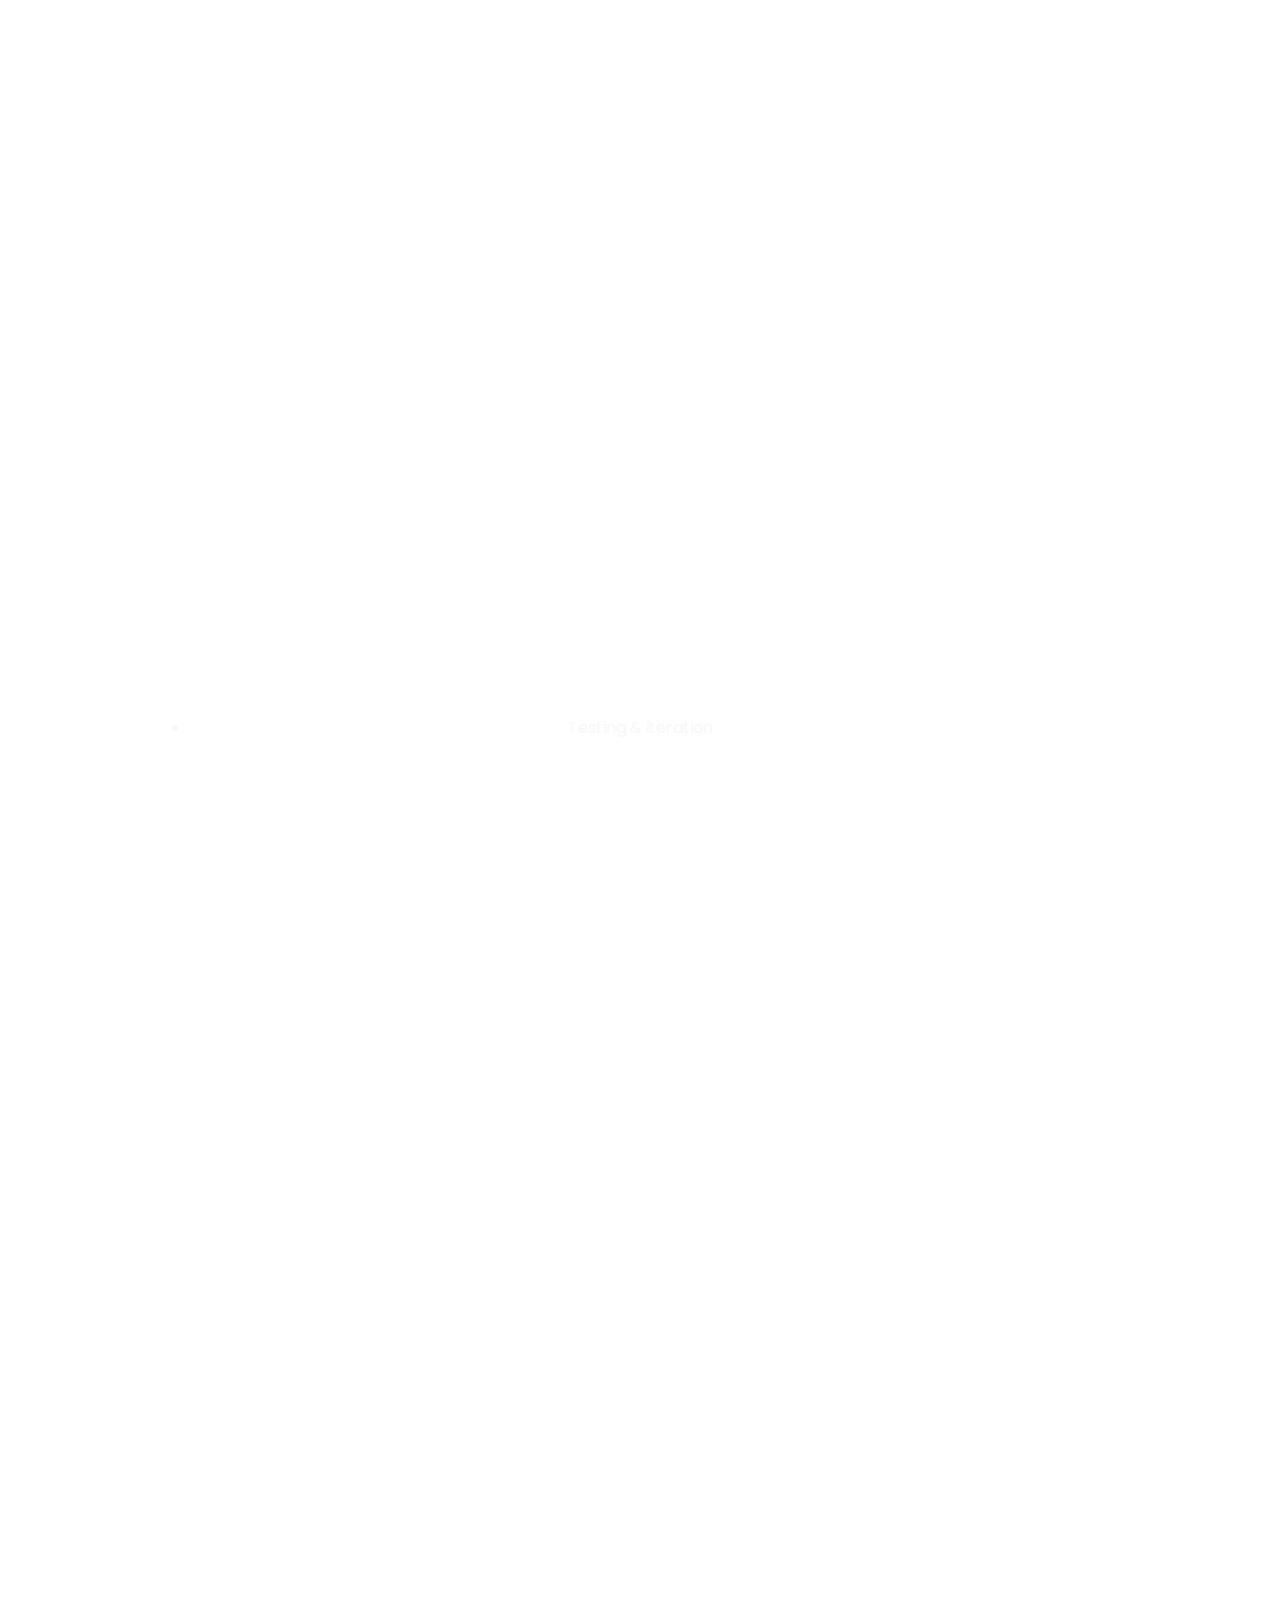
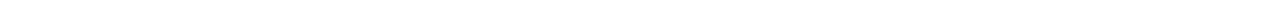
<file: docs/subteams/mechanical.html>
<!doctype html>
<html lang="en">
<head>
  <meta charset="utf-8" />
  <meta name="viewport" content="width=device-width,initial-scale=1" />
  <title>Mechanical | WEBOTS</title>
  <link rel="stylesheet" href="../styles.css">
  <style>
    main { max-width:900px; margin:0 auto; padding:3rem 1rem; }
    .back { display:inline-block; margin:1rem 0; }
  </style>
</head>
<body>
  <main>
    <a class="back" href="../index.html">← Back to Home</a>
    <h1>Mechanical</h1>
    <p>The mechanical team works in prototyping, 3d printing, and designing the joints and frames of the robot.</p>

    <h2>What you’ll learn</h2>
    <ul>
      <li>CAD (Fusion/SolidWorks) and design for 3D printing</li>
      <li>Linkages, drivetrains, and structural design</li>
      <li>Tolerances, fasteners, and assembly</li>
      <li>Testing & iteration</li>
    </ul>
  </main>
</body>
</html>
</file>
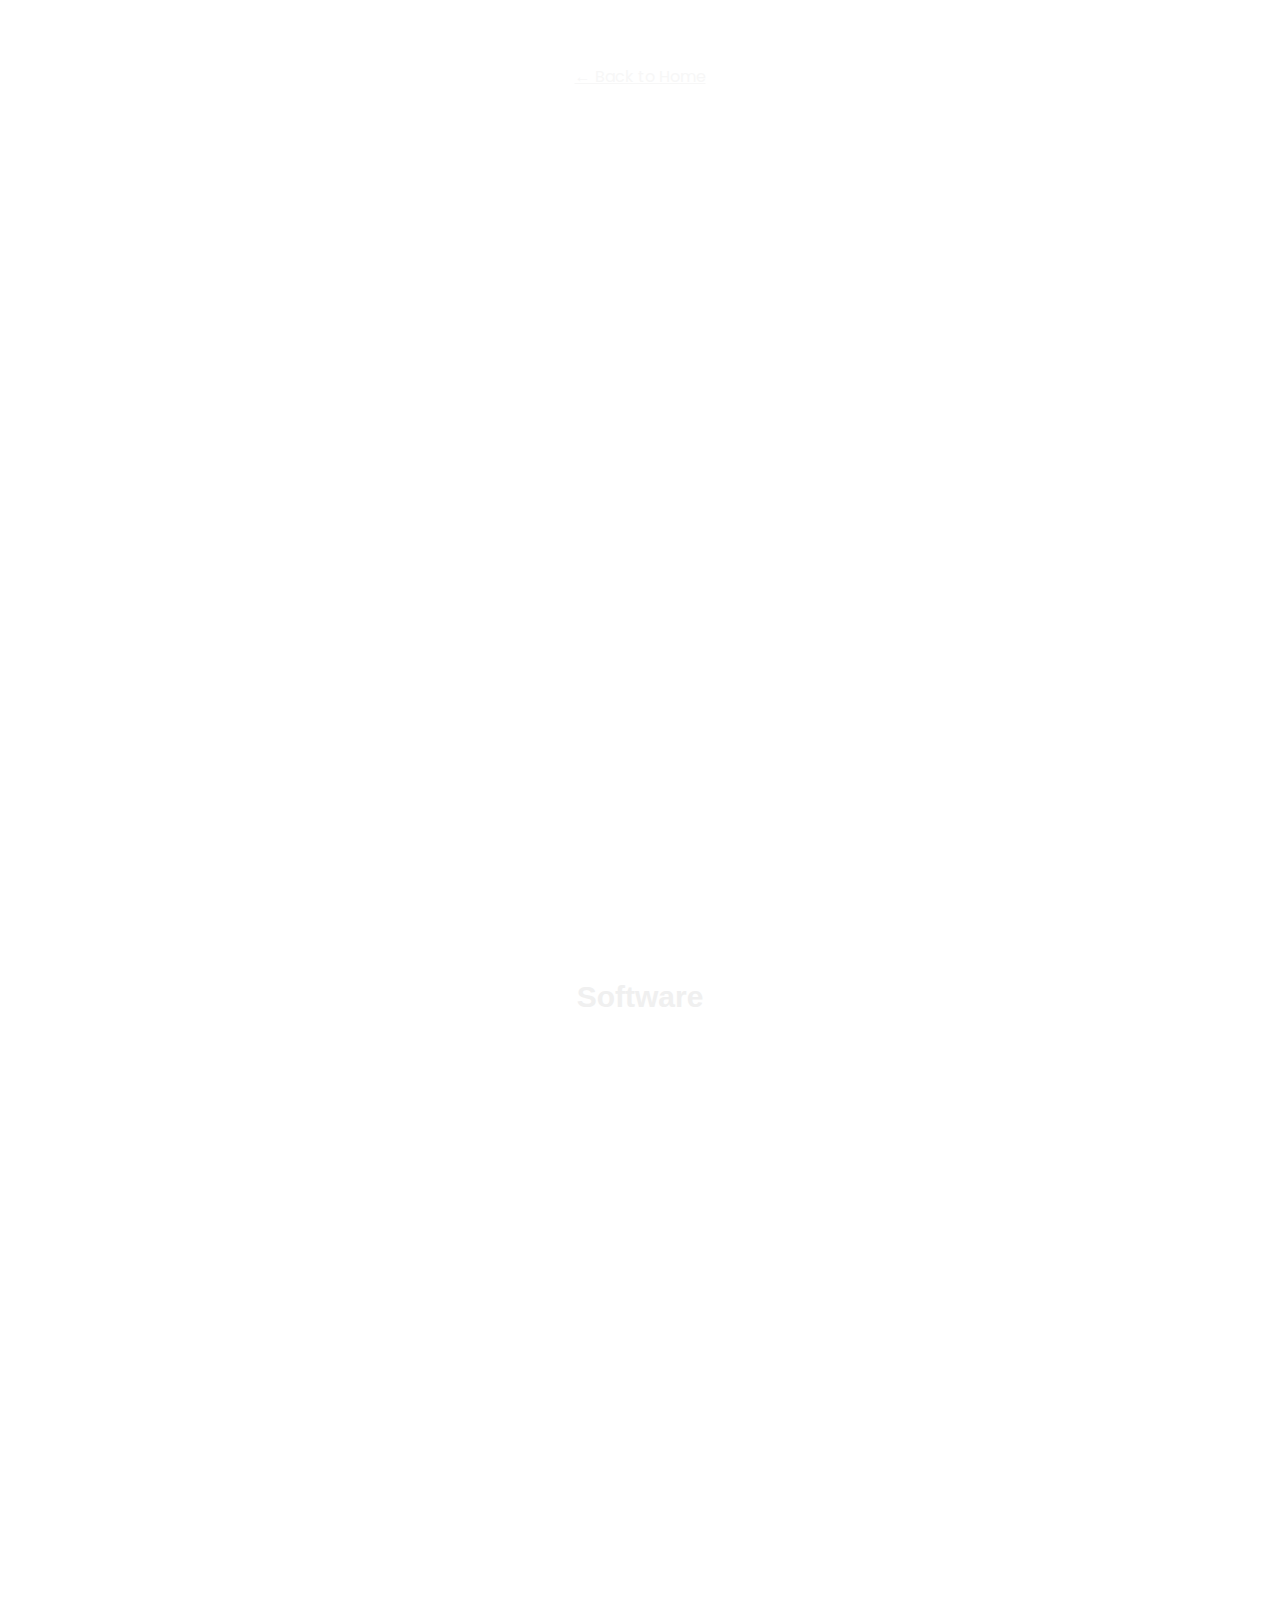
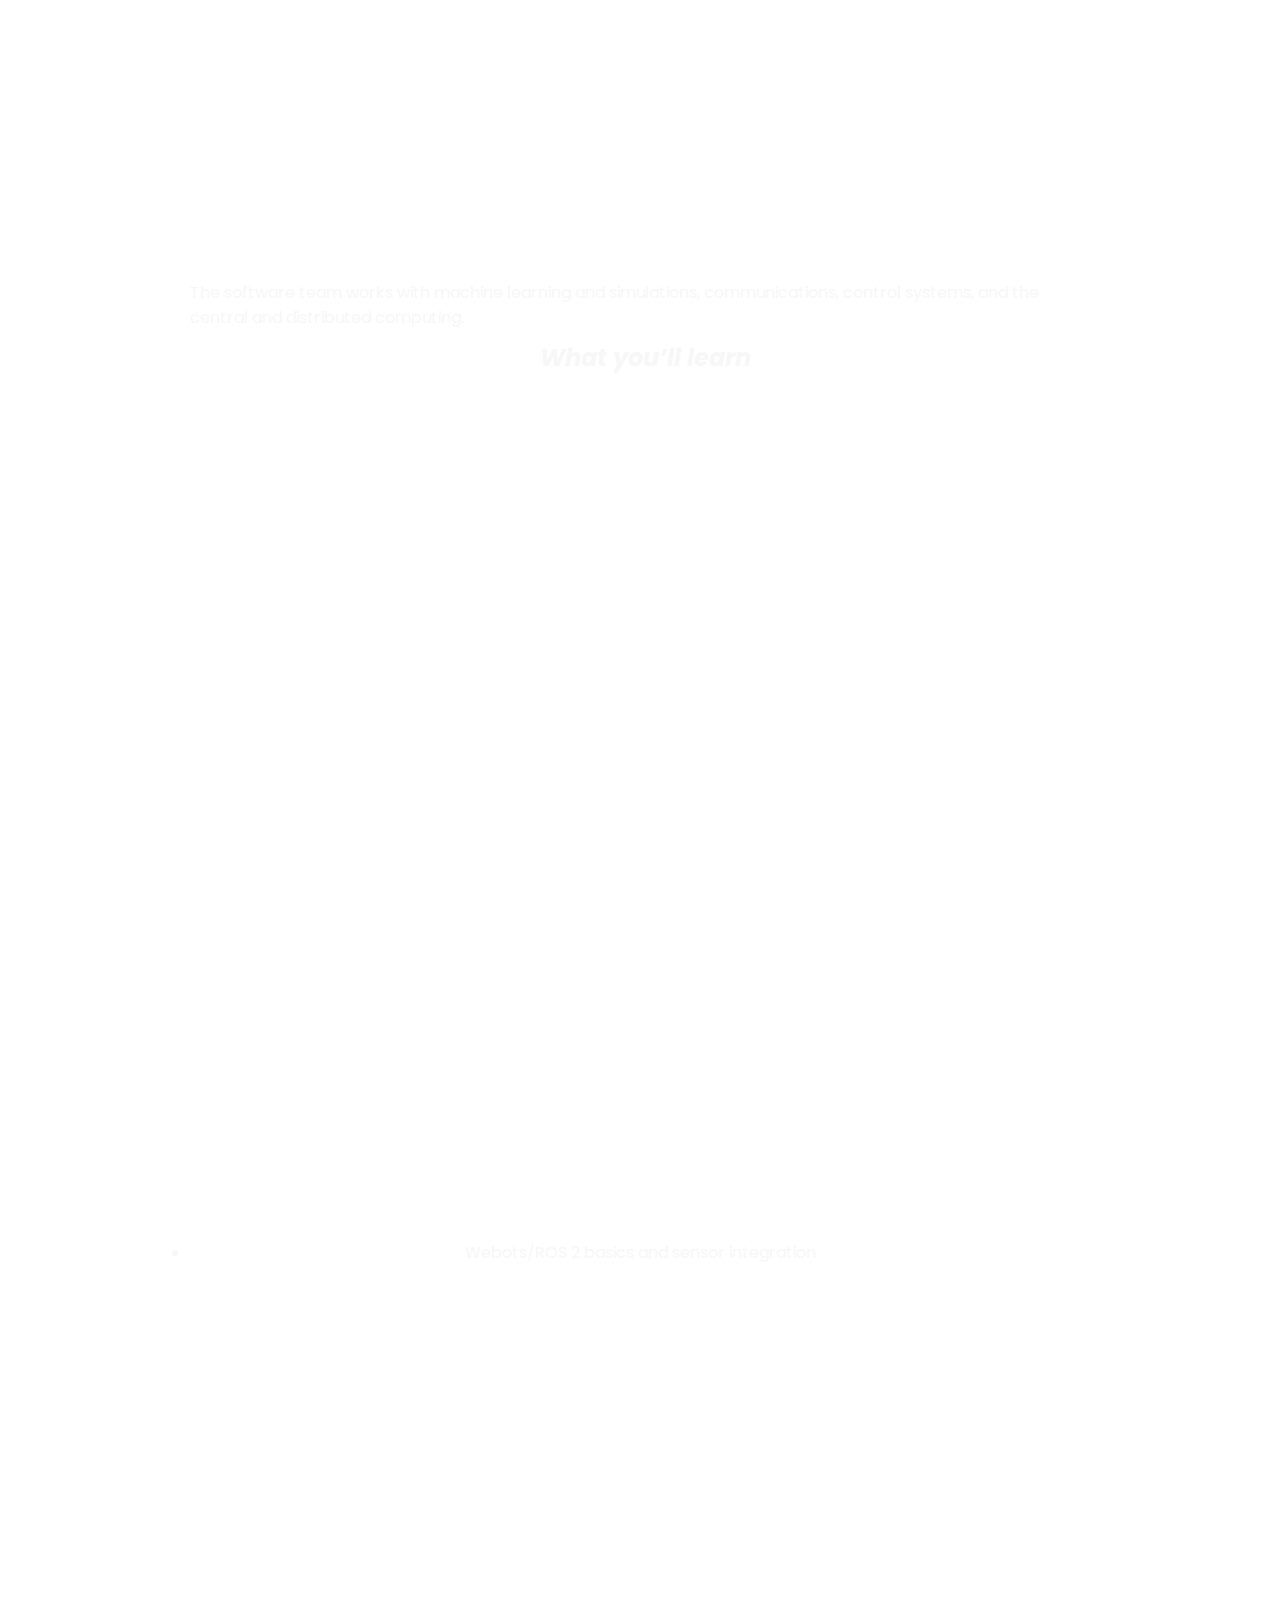
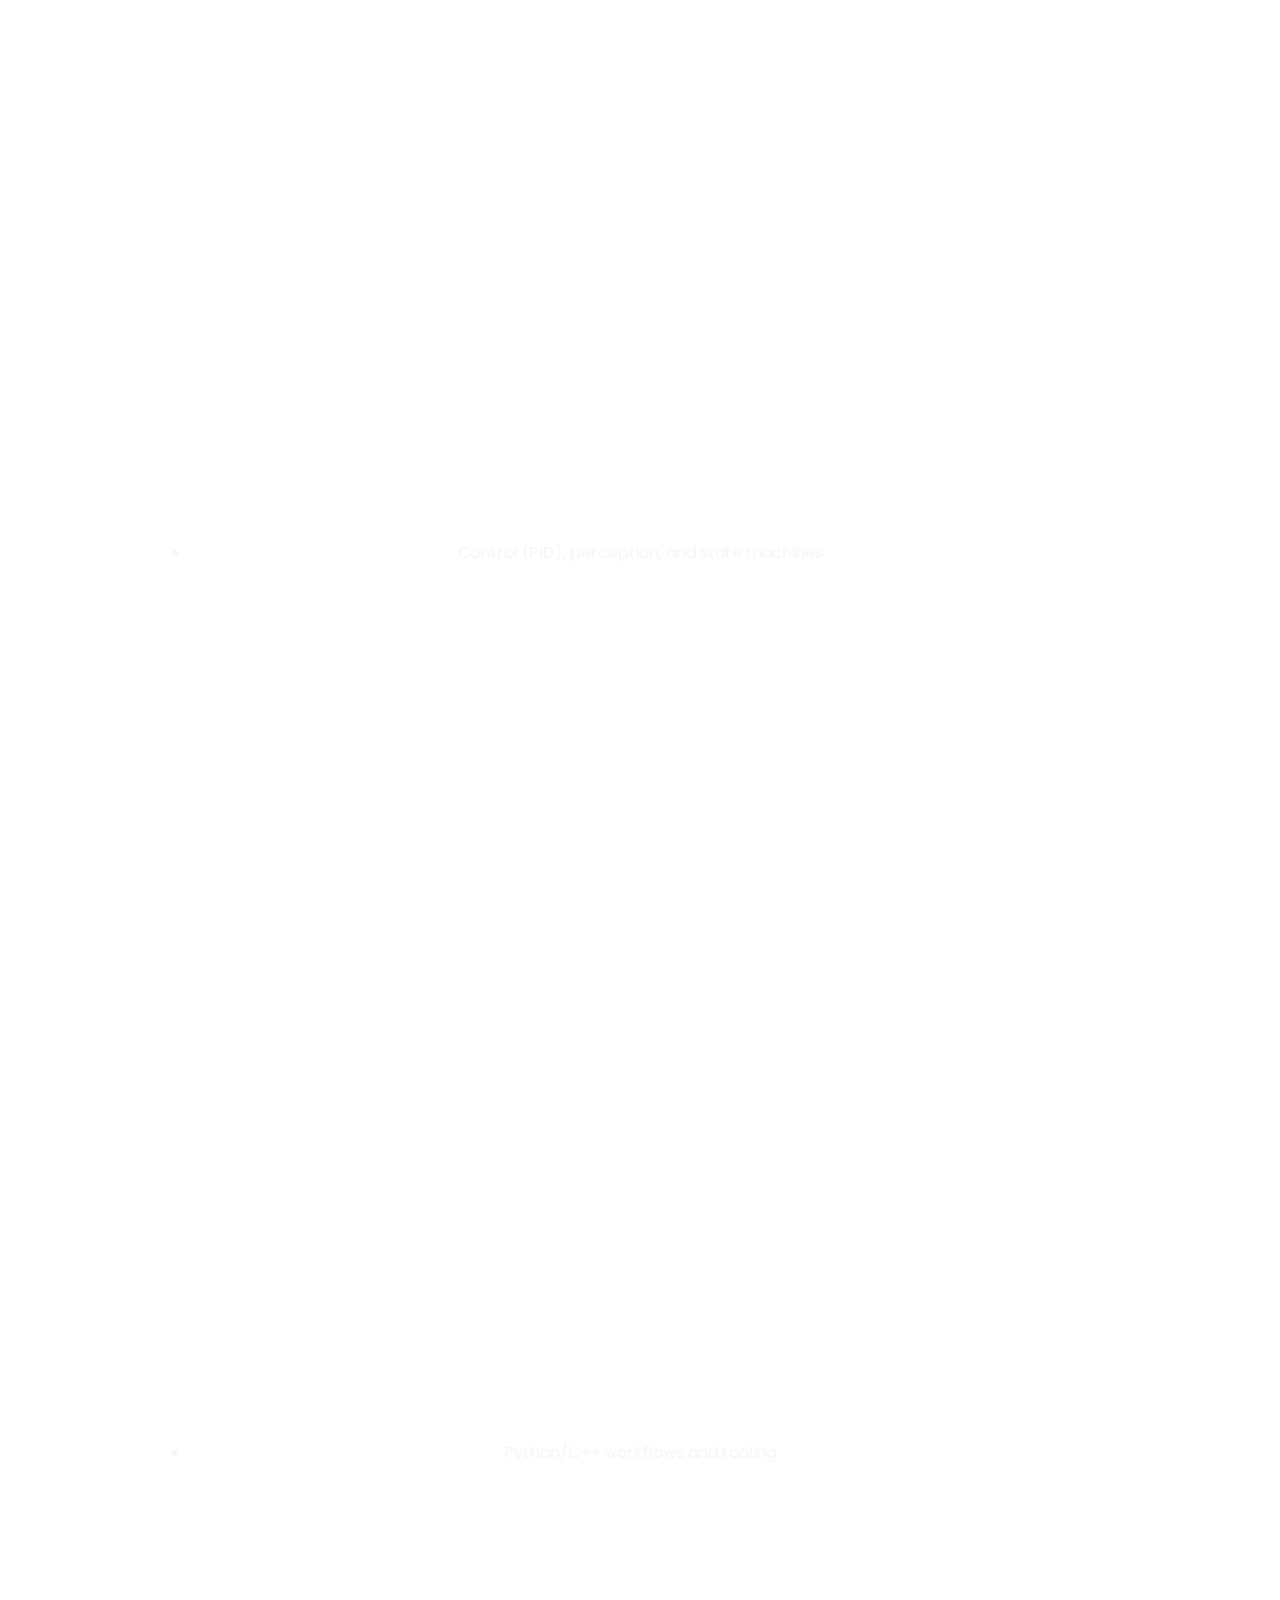
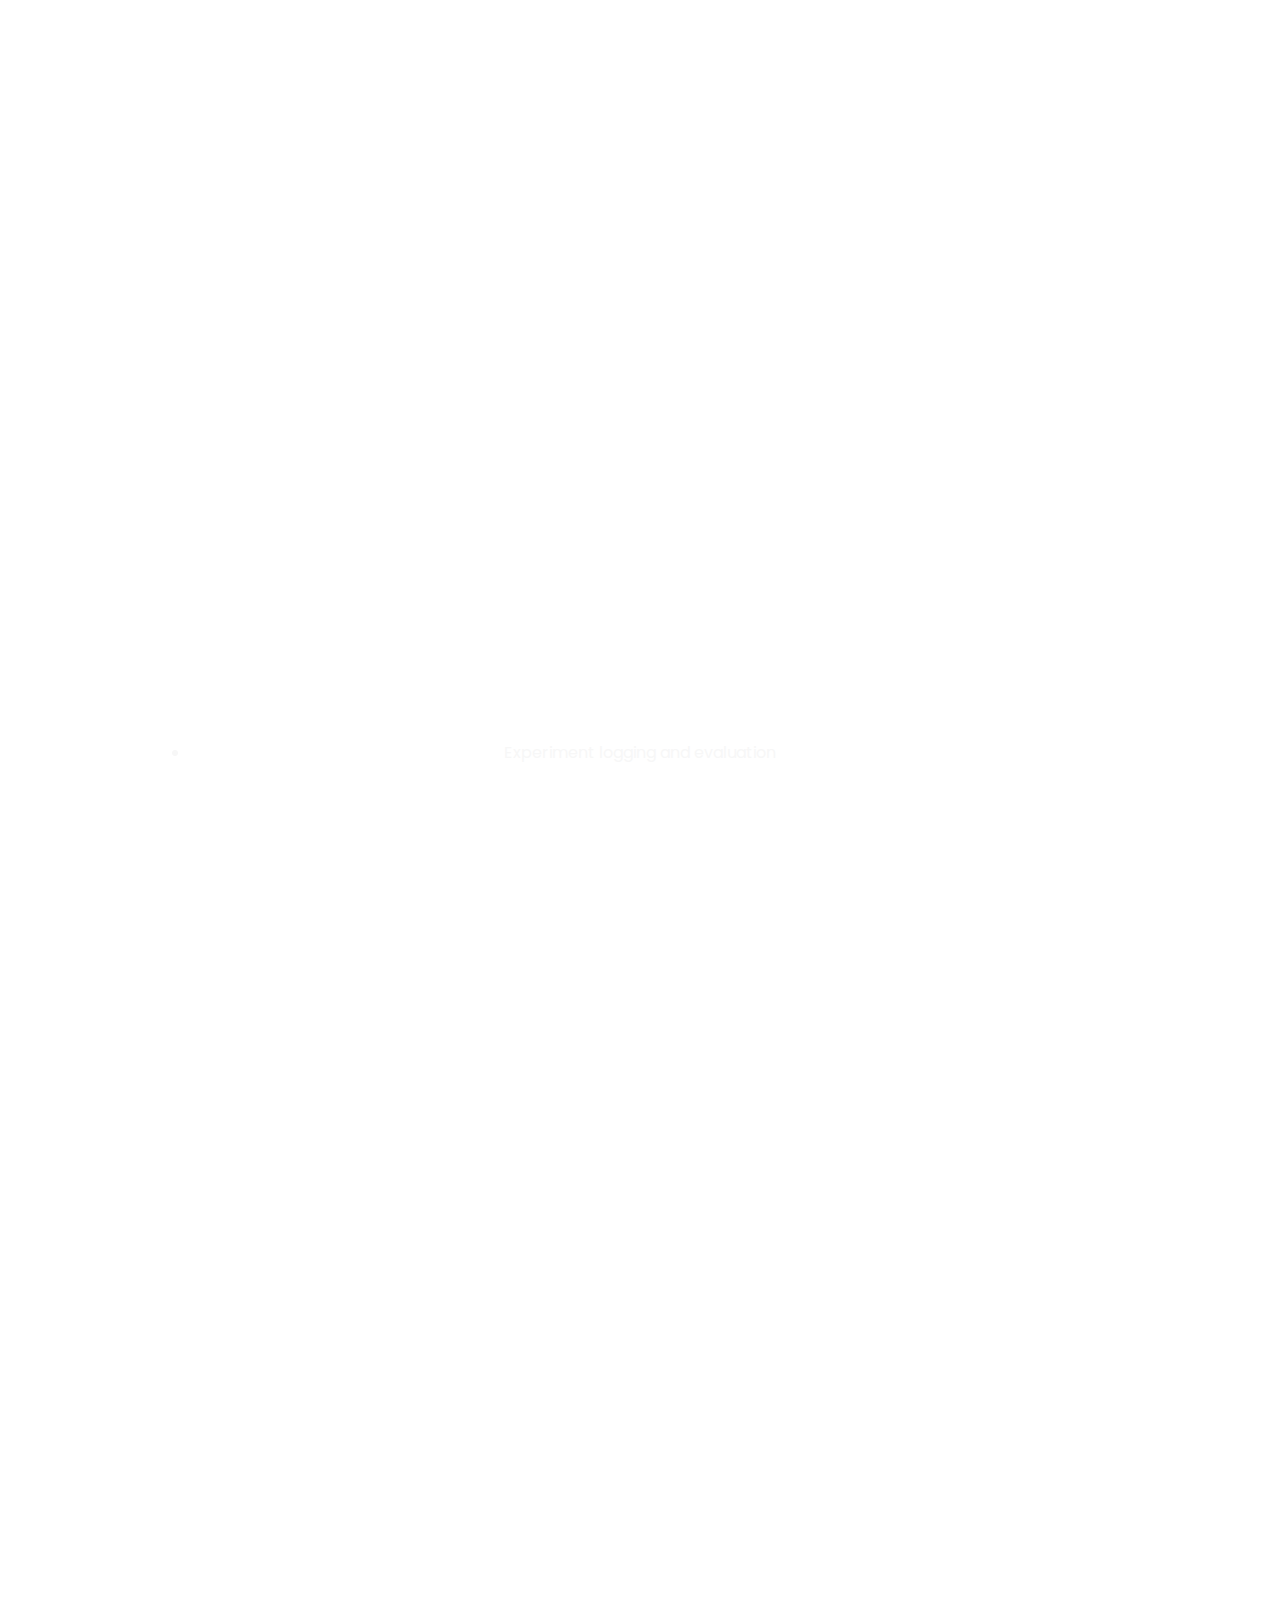
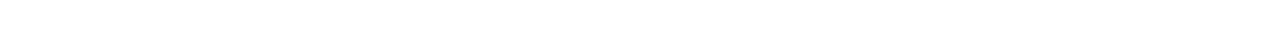
<file: docs/subteams/software.html>
<!doctype html>
<html lang="en">
<head>
  <meta charset="utf-8" />
  <meta name="viewport" content="width=device-width,initial-scale=1" />
  <title>Software | WEBOTS</title>
  <link rel="stylesheet" href="../styles.css">
  <style>
    main { max-width:900px; margin:0 auto; padding:3rem 1rem; }
    .back { display:inline-block; margin:1rem 0; }
  </style>
</head>
<body>
  <main>
    <a class="back" href="../index.html">← Back to Home</a>
    <h1>Software</h1>
    <p>The software team works with machine learning and simulations, communications, control systems, and the central and distributed computing.</p>

    <h2>What you’ll learn</h2>
    <ul>
      <li>Webots/ROS 2 basics and sensor integration</li>
      <li>Control (PID), perception, and state machines</li>
      <li>Python/C++ workflows and tooling</li>
      <li>Experiment logging and evaluation</li>
    </ul>
  </main>
</body>
</html>
</file>
<file: docs/styles.css>
@import url('https://fonts.googleapis.com/css2?family=Poppins&display=swap');
@import url('https://fonts.cdnfonts.com/css/smw-text-nc');

*{
  margin:0px;
  padding:0px;
  font-family: "Poppins", sans-serif;
  text-align:center;
  height:100%;
  color: #f7f7f7;
    
}
header{
    
  display:flex;
  height:60px;
  width:100%;
  margin-top: 10px;
  text-align: center;
  justify-content: space-between;
  }

h1{
  margin:0px;
    
  font-family: 'SMW Text NC', sans-serif;
  font-family: 'SMW Text 2 NC', sans-serif;
  text-align: center;
  color: #F0F0F0;
  font-size: 30px;
    
}

h2{
  font-style: italic;
  margin-top:10px;
  padding-left:10px;
}
h3{
  
  font-size:30px;
  height:auto;
  margin-bottom:15px;
  padding-top:10px;
}
h4 {
  margin-top:25%;
  background-color: #2d8914;
  padding:15px;
  border-radius: 5px;
  color: white;
  font-size: 25px;
  height:auto;
  text-align: center;
}
h5{
  
  font-size:30px;
  height:auto;
  margin-bottom:15px;
  padding:5% 8%;
}
p{
  height:auto;
  text-align:left;
  text-justify: auto;
}

.info{
  margin-top: 15%;
  display:table-cell;
  vertical-align:center;
  text-align:left;
  width:50%;
  font-size: 25px;
  height:auto;

}
.logo{
  display:flex;
  padding-right:5px;
  font-size: 20px;
  text-align: center;
    font-weight: bold;
  color: white;
  height:auto;
    
    
}

.container{
  scroll-snap-type: y mandatory;
  overflow-y: scroll;
  height:100%;
  width:100%;
}


section{
    
  display: flex;
  justify-content: center;
  scroll-snap-align: start;
  scroll-behavior: smooth;
    
    
}
  /*this modifys the main logo section 1 */
.main-logo{
    
  position:absolute;
  max-width:60%;
  max-height: 60%;
  bottom:30%

} 
.nav-bar ul{
  list-style: none;
  display: flex;
  
  height:auto;
}
.nav-bar ul li a{
  box-sizing: border-box;
  text-decoration: none;
  text-align: center;
  display:block;
  color: white;
  font-size: 20px;
  padding: 10px 25px;
  border-radius: 50px;
  margin:0 5px;
}
.nav-bar ul li a:hover{
  background-color: #6c6c6c;
  color: #a8a8a8;
}
  .banner {
    margin-top: 0px;
    
    padding-top: 15px;
    padding-bottom:15px;
    justify-content: center;
    background-color: #44157D;
    color: #F0F0F0;
    width: 40%;
    height: 40px;
    bottom: 25%;
    
    position: absolute;
    border-radius: 15px;
    
}
.typewriter h1 {
  padding-bottom:5px;
    overflow: hidden; /* Ensures the content is not revealed until the animation */
    border-right: .10em solid #2d8914; /* The typwriter cursor */
    white-space: nowrap; /* Keeps the content on a single line */
    margin: 0 auto ; /* Gives that scrolling effect as the typing happens */
    letter-spacing: .15em; /* Adjust as needed */
    animation: 
      typing 6s steps(45, end),
      blink-caret .75s step-end infinite;
      animation-fill-mode: forwards 75%;

    animation-iteration-count: infinite;  
    
    
  }


  /* The typing effect */
@keyframes typing {
    from { width: 0 }
    to { width: 60% }
  } 
  
  /* The typewriter cursor effect */
  @keyframes blink-caret {
    from, to { border-color: transparent }
    50% { border-color: #2d8914 }
  }
  .one{
   display:flex;
   position:relative;
    background-image: url(we-bots-lab.jpg);
    background-repeat: no-repeat;
    background-size: cover;
    padding-left:10%;
    padding-right:10%;
    
  }


.two{
    display: flex;
    position: relative;
    background-color:#1F1F1F;
    justify-content:left;
    padding-left:10%;
    padding-right:10%;
    background: 
      linear-gradient(to right, 
      #1F1F1F 0%,
      #1F1F1F 10%,
      #44157D 10%, 
      #44157D 30%,
      #1F1F1F 30%, 
      #1F1F1F 100%)
   
  }


.slides{
  max-height:70%;
  max-width:60%;
  overflow:hidden;
  position:relative;
  margin: 10% 5%;
  padding-left:35%;

}
.slide{
  position:absolute;
  opacity:0 ;
  height:100%;
  width:100%;
  inset:0;
  animation: slide-show 12s infinite;
}
.slide-2 {

  animation-delay:4s;
}
.slide-3{
  
  animation-delay:8s;
}

.slide img{
  width:100%;
  height:100%;
  
  object-fit:cover;
  object-position: center;
}

@keyframes slide-show{
  0%{
    opacity:0;

  }
  10%{
    opacity:1;
  }
  20%,
  30%{
    opacity:1;
    scale:1.03;
  }
  50%{
    opacity:0;
  }
}
  
  .three{
    background-color:#6c6c6c;
    justify-content:center;
    display:block;
    padding-left:10%;
    padding-right:10%;
    position: relative;
    
  }
  section .cards{
    display:flex;
    text-align: justify;
    font-size: 25px;
    height:60%;
    
  }
  section .cards .text-card {
    background-color:#2d8914 ;
    margin:25px;
    padding:10px;
    border-radius:25px;
  }
 
  @media (max-width: 900px){

    section .cards{
      flex-direction: column;
    }
  }
  






  .four{
    background-color: #6c6c6c;
    justify-content:left;
    padding-left:10%;
    padding-right:10%;
    
  }
  /*Section 5 css code for sponsors
  .five{
    background-color: #5a3554;
    
  }*/
  .six{
    background-color: #1F1F1F;
    justify-content:left;
    padding-left:10%;
    padding-right:10%;
    background: 
      linear-gradient(to right, 
      #1F1F1F 0%,
      #1F1F1F 70%,
      #44157D 70%, 
      #44157D 90%,
      #1F1F1F 90%, 
      #1F1F1F 100%)
   
  }
  .contact-info{
    background-color: #6c6c6c;
    height:30%;
    margin: 20% 10% 5% 1%;
    width:50%;
    padding:2%;
    border-radius:15px;
    display:flex;
    justify-content: center;
  }
  .contact-us{
    height:auto;
    margin-top: 22%;
    display:table-cell;
  width:30%;
  font-size: 25px;
  height:auto;
  }
  #robot{
    width:30%;
    height:20%;
    margin-top:2%;
    place-items: center;
  }
  
  .button{
    display: inline-block;
    width:25%;
    height:48%;
    place-items: center;
    justify-content: center;
    padding:2%;
    margin-top:5%;
    margin-left:5%;
    margin-right:5%;
    background-color: white;
    border-radius: 50px;
  }
 .contact-info .button:hover{
  width: 50%;
  transition: 0.7s;
 }
</file>
